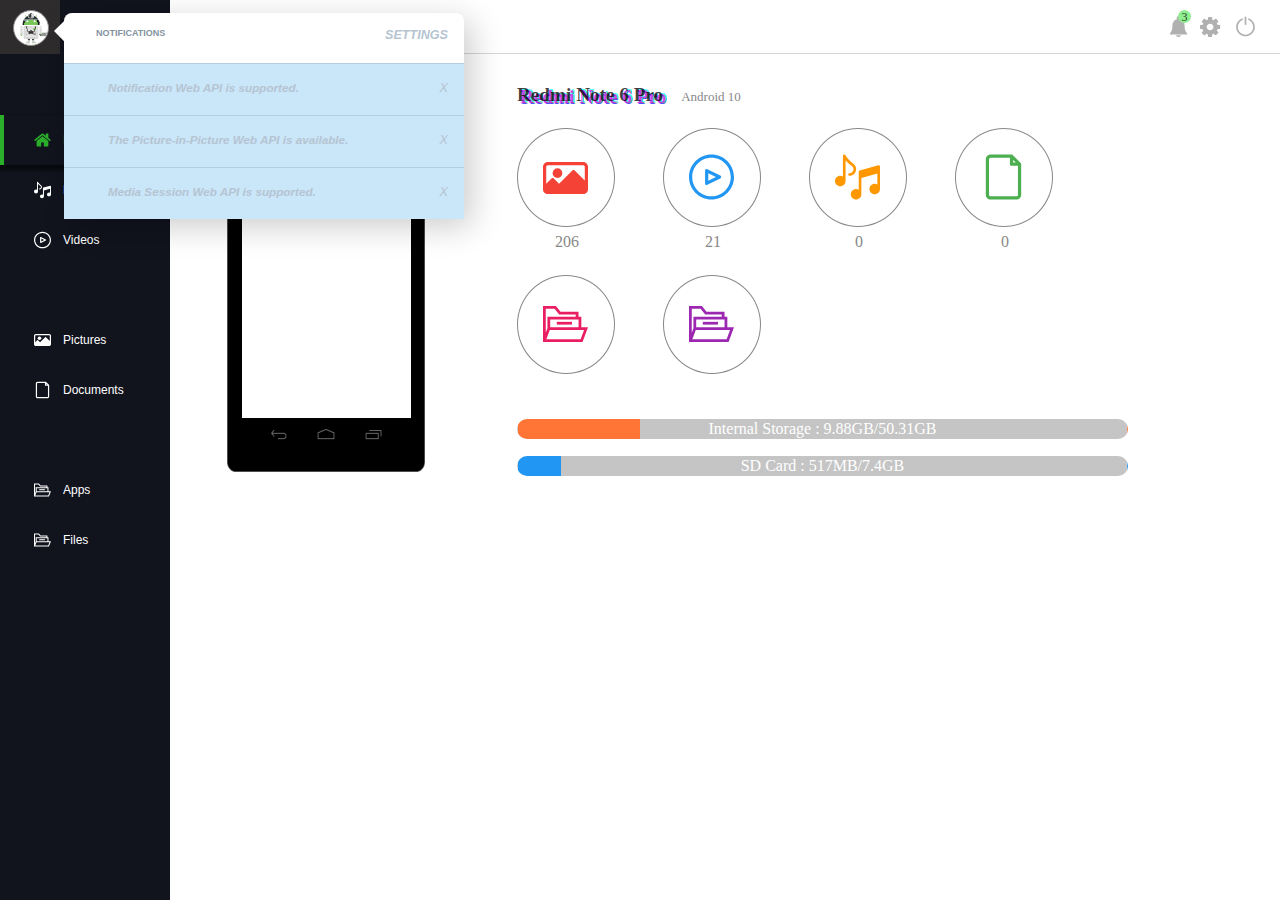
<file: index.html>
<!DOCTYPE html>
<html>

<head>
  <title>File Explorer</title>
  <meta charset="utf-8">
  <meta name="viewport" content="width=device-width, initial-scale=1.0">
  <link rel="icon" type="image/png" href="./src/assets/icons/logo.png" />
  <link rel="stylesheet" href="./src/styles/index.css">
</head>

<body>
  <div id="overlay" class="overlay">
    <noscript>
      Javascript Is Disabled
    </noscript>
    <div class="chat">
      <div class="profile">
        <img src="./src/assets/icons/logo.png" alt="">
      </div>
      <div class="message">
        Loren Ipsum dolen sit a mor a mor whatever,
        Loren ipsum dolen sit a mor a mor a mor whatever,
      </div>
      <div class="user">
        Chitranjan Gupta
      </div>
    </div>
  </div>
  <div id="navbar" class="navbar">
    <div class="logoa">
      <img id="logo" src="./src/assets/icons/logo.png">
    </div>
    <div id="main-notification" class="notification-container">
      <h3>Notifications
        <i class="">settings</i>
      </h3>
    </div>
    <ul>
      <li id="home" data-iconG="./src/assets/icons/home-green.svg" data-iconW="./src/assets/icons/home-white.svg"
        data-src="home.html" href="#" class="active" class="option">
        <div>
          <img src="./src/assets/icons/home-green.svg" alt="Home" />
        </div>
        <span>Home</span>
      </li>
      <li data-iconG="./src/assets/icons/music-green.svg" data-iconW="./src/assets/icons/music-white.svg"
        data-src="music.html" id="music" href="#" class="option">
        <div>
          <img src="./src/assets/icons/music-white.svg" alt="Music" />
        </div>
        <span>Musics</span>
      </li>
      <li data-iconG="./src/assets/icons/video-green.svg" data-iconW="./src/assets/icons/video-white.svg"
        data-src="video.html" id="video" href="#" class="option">
        <div>
          <img src="./src/assets/icons/video-white.svg" alt="Video" />
        </div>
        <span>Videos</span>
      </li>
      <li style="pointer-events:none;"></li>
      <li data-iconG="./src/assets/icons/pic-green.svg" data-iconW="./src/assets/icons/pic-white.svg"
        data-src="picture.html" id="picture" href="#" class="option">
        <div>
          <img src="./src/assets/icons/pic-white.svg" alt="Picture" />
        </div>
        <span>Pictures</span>
      </li>
      <li data-iconG="./src/assets/icons/doc-green.svg" data-iconW="./src/assets/icons/doc-white.svg"
        data-src="documents.html" id="document" href="#" class="option">
        <div>
          <img src="./src/assets/icons/doc-white.svg" alt="Document" />
        </div>
        <span>Documents</span>
      </li>
      <li style="pointer-events:none;"></li>
      <li data-iconG="./src/assets/icons/file-green.svg" data-iconW="./src/assets/icons/file-white.svg"
        data-src="apps.html" id="apps" href="#" class="option">
        <div>
          <img src="./src/assets/icons/file-white.svg" alt="Apps" />
        </div>
        <span>Apps</span>
      </li>
      <li data-iconG="./src/assets/icons/file-green.svg" data-iconW="./src/assets/icons/file-white.svg"
        data-src="files.html" id="files" href="#" class="option">
        <div>
          <img src="./src/assets/icons/file-white.svg" alt="File" />
        </div>
        <span>Files</span>
      </li>
    </ul>
  </div>
  <div id="header" class="header">
    <div id="nalert" class="nalert">
      <span id="noti-count" class="noti-count">0</span>
      <svg version="1.1" id="alertsvg" xmlns="http://www.w3.org/2000/svg" xmlns:xlink="http://www.w3.org/1999/xlink"
        x="0px" y="0px" viewBox="0 0 512 512" xml:space="preserve">
        <g>
          <g>
            <path d="M467.812,431.851l-36.629-61.056c-16.917-28.181-25.856-60.459-25.856-93.312V224c0-67.52-45.056-124.629-106.667-143.04
                     V42.667C298.66,19.136,279.524,0,255.993,0s-42.667,19.136-42.667,42.667V80.96C151.716,99.371,106.66,156.48,106.66,224v53.483
                     c0,32.853-8.939,65.109-25.835,93.291l-36.629,61.056c-1.984,3.307-2.027,7.403-0.128,10.752c1.899,3.349,5.419,5.419,9.259,5.419
                     H458.66c3.84,0,7.381-2.069,9.28-5.397C469.839,439.275,469.775,435.136,467.812,431.851z" />
          </g>
        </g>
        <g>
          <g>
            <path d="M188.815,469.333C200.847,494.464,226.319,512,255.993,512s55.147-17.536,67.179-42.667H188.815z" />
          </g>
        </g>
      </svg>
    </div>
    <div id="power" class="power">
      <svg height="512" viewBox="0 0 512 512" width="512" xmlns="http://www.w3.org/2000/svg">
        <g>
          <path
            d="m322.009 104.821c-7.591-3.321-16.435.144-19.753 7.734-3.319 7.59.144 16.434 7.734 19.753 49.212 21.518 81.01 70.069 81.01 123.692 0 74.439-60.561 135-135 135s-135-60.561-135-135c0-53.623 31.798-102.174 81.009-123.691 7.59-3.319 11.053-12.163 7.734-19.753-3.319-7.591-12.163-11.055-19.753-7.734-60.134 26.292-98.99 85.634-98.99 151.178 0 90.981 74.019 165 165 165s165-74.019 165-165c0-65.544-38.856-124.886-98.991-151.179z" />
          <path
            d="m256 221c8.284 0 15-6.716 15-15v-120c0-8.284-6.716-15-15-15s-15 6.716-15 15v120c0 8.284 6.716 15 15 15z" />
        </g>
      </svg>
    </div>
    <div id="settings" class="settings">
      <svg xmlns="http://www.w3.org/2000/svg" width="36" height="36" viewBox="0 0 1792 1280" version="1.1">
        <path
          d="M1024 640q0 106 -75 181t-181 75t-181 -75t-75 -181t75 -181t181 -75t181 75t75 181zM1536 749v-222q0 -12 -8 -23t-20 -13l-185 -28q-19 -54 -39 -91q35 -50 107 -138q10 -12 10 -25t-9 -23q-27 -37 -99 -108t-94 -71q-12 0 -26 9l-138 108q-44 -23 -91 -38 q-16 -136 -29 -186q-7 -28 -36 -28h-222q-14 0 -24.5 8.5t-11.5 21.5l-28 184q-49 16 -90 37l-141 -107q-10 -9 -25 -9q-14 0 -25 11q-126 114 -165 168q-7 10 -7 23q0 12 8 23q15 21 51 66.5t54 70.5q-27 50 -41 99l-183 27q-13 2 -21 12.5t-8 23.5v222q0 12 8 23t19 13 l186 28q14 46 39 92q-40 57 -107 138q-10 12 -10 24q0 10 9 23q26 36 98.5 107.5t94.5 71.5q13 0 26 -10l138 -107q44 23 91 38q16 136 29 186q7 28 36 28h222q14 0 24.5 -8.5t11.5 -21.5l28 -184q49 -16 90 -37l142 107q9 9 24 9q13 0 25 -10q129 -119 165 -170q7 -8 7 -22 q0 -12 -8 -23q-15 -21 -51 -66.5t-54 -70.5q26 -50 41 -98l183 -28q13 -2 21 -12.5t8 -23.5z"
          transform="matrix(1,0,0,-1,0,1280)" />
      </svg>
    </div>
    <div id="settings-container" class="notification-container">
      HELLO
    </div>
  </div>
  <iframe id="content" class="content" src="home.html"></iframe>
  <div id="dialogcontainer" class="dialogcontainer">
    <div id="dmessage" class="dmessage">
      Are You Sure ?
    </div>

    <div data-icong="./src/assets/icons/tick-gray.svg" data-iconw="./src/assets/icons/tick-white.svg" class="dok">
      <img src="./src/assets/icons/tick-gray.svg" alt="Ok" />
    </div>

    <div data-icong="./src/assets/icons/close-gray.svg" data-iconw="./src/assets/icons/close-white.svg" class="dclose">
      <img src="./src/assets/icons/close-gray.svg" alt="Close" />
    </div>
  </div>
  <div id="alertcontainer" class="alertcontainer">
    <div class="ade">

    </div>
    <div class="aicon"></div>
    <div id="amessage" class="amessage">
    </div>
  </div>
  <script src="script.js" charset="utf-8"></script>
</body>

</html>
</file>
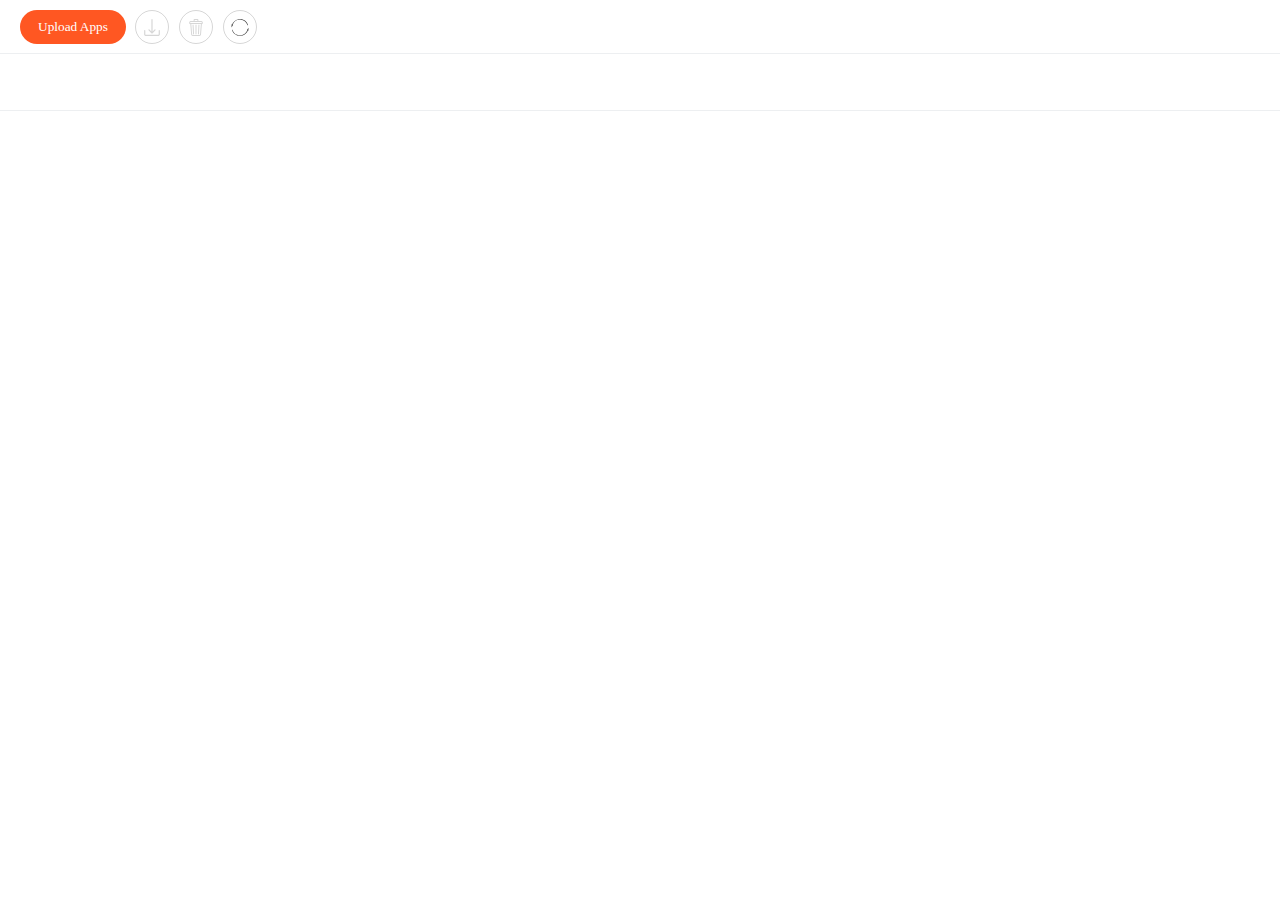
<file: apps.html>
<!DOCTYPE html>
<html lang="en" dir="ltr">

<head>
  <meta charset="utf-8">
  <title>Apps</title>
  <link rel="stylesheet" href="./src/styles/apps.css">
</head>

<body>
  <div class="header">
    <div id="upload" class="upload">Upload Apps</div>
    <div class="download">
      <svg version="1.1" id="" xmlns="http://www.w3.org/2000/svg" xmlns:xlink="http://www.w3.org/1999/xlink" x="0px"
        y="0px" viewBox="0 0 477.867 477.867" xml:space="preserve">
        <g>
          <g>
            <path
              d="M443.733,307.2c-9.426,0-17.067,7.641-17.067,17.067v102.4c0,9.426-7.641,17.067-17.067,17.067H68.267
      c-9.426,0-17.067-7.641-17.067-17.067v-102.4c0-9.426-7.641-17.067-17.067-17.067s-17.067,7.641-17.067,17.067v102.4
      c0,28.277,22.923,51.2,51.2,51.2H409.6c28.277,0,51.2-22.923,51.2-51.2v-102.4C460.8,314.841,453.159,307.2,443.733,307.2z" />
          </g>
        </g>
        <g>
          <g>
            <path d="M335.947,295.134c-6.614-6.387-17.099-6.387-23.712,0L256,351.334V17.067C256,7.641,248.359,0,238.933,0
      s-17.067,7.641-17.067,17.067v334.268l-56.201-56.201c-6.78-6.548-17.584-6.36-24.132,0.419c-6.388,6.614-6.388,17.099,0,23.713
      l85.333,85.333c6.657,6.673,17.463,6.687,24.136,0.031c0.01-0.01,0.02-0.02,0.031-0.031l85.333-85.333
      C342.915,312.486,342.727,301.682,335.947,295.134z" />
          </g>
        </g>
      </svg>
    </div>
    <div class="delete">
      <svg height="512pt" viewBox="-47 0 512 512" width="512pt" xmlns="http://www.w3.org/2000/svg">
        <path
          d="m416.875 114.441406-11.304688-33.886718c-4.304687-12.90625-16.339843-21.578126-29.941406-21.578126h-95.011718v-30.933593c0-15.460938-12.570313-28.042969-28.027344-28.042969h-87.007813c-15.453125 0-28.027343 12.582031-28.027343 28.042969v30.933593h-95.007813c-13.605469 0-25.640625 8.671876-29.945313 21.578126l-11.304687 33.886718c-2.574219 7.714844-1.2695312 16.257813 3.484375 22.855469 4.753906 6.597656 12.445312 10.539063 20.578125 10.539063h11.816406l26.007813 321.605468c1.933594 23.863282 22.183594 42.558594 46.109375 42.558594h204.863281c23.921875 0 44.175781-18.695312 46.105469-42.5625l26.007812-321.601562h6.542969c8.132812 0 15.824219-3.941407 20.578125-10.535157 4.753906-6.597656 6.058594-15.144531 3.484375-22.859375zm-249.320312-84.441406h83.0625v28.976562h-83.0625zm162.804687 437.019531c-.679687 8.402344-7.796875 14.980469-16.203125 14.980469h-204.863281c-8.40625 0-15.523438-6.578125-16.203125-14.980469l-25.816406-319.183593h288.898437zm-298.566406-349.183593 9.269531-27.789063c.210938-.640625.808594-1.070313 1.484375-1.070313h333.082031c.675782 0 1.269532.429688 1.484375 1.070313l9.269531 27.789063zm0 0" />
        <path
          d="m282.515625 465.957031c.265625.015625.527344.019531.792969.019531 7.925781 0 14.550781-6.210937 14.964844-14.21875l14.085937-270.398437c.429687-8.273437-5.929687-15.332031-14.199219-15.761719-8.292968-.441406-15.328125 5.925782-15.761718 14.199219l-14.082032 270.398437c-.429687 8.273438 5.925782 15.332032 14.199219 15.761719zm0 0" />
        <path
          d="m120.566406 451.792969c.4375 7.996093 7.054688 14.183593 14.964844 14.183593.273438 0 .554688-.007812.832031-.023437 8.269531-.449219 14.609375-7.519531 14.160157-15.792969l-14.753907-270.398437c-.449219-8.273438-7.519531-14.613281-15.792969-14.160157-8.269531.449219-14.609374 7.519532-14.160156 15.792969zm0 0" />
        <path
          d="m209.253906 465.976562c8.285156 0 15-6.714843 15-15v-270.398437c0-8.285156-6.714844-15-15-15s-15 6.714844-15 15v270.398437c0 8.285157 6.714844 15 15 15zm0 0" />
      </svg>
    </div>
    <div class="refresh">
      <svg version="1.1" id="" xmlns="http://www.w3.org/2000/svg" xmlns:xlink="http://www.w3.org/1999/xlink" x="0px"
        y="0px" viewBox="0 0 500.552 500.552" xml:space="preserve">
        <g>
          <g>
            <g>
              <path d="M452.568,329.917l13.944,4.336c-46.326,119.462-180.724,178.75-300.186,132.424
                                 C100.939,441.321,50.532,387.749,29.2,320.941c-1.343-4.211-5.845-6.535-10.056-5.192c-4.211,1.343-6.535,5.845-5.192,10.056
                                 c41.682,130.47,181.239,202.447,311.709,160.765c71.752-22.923,129.197-77.213,156.131-147.557l15.2,4.712l3.56-89.72
                                 L452.568,329.917z" />
              <path d="M34,166.381C80.303,46.91,214.689-12.405,334.161,33.898c65.98,25.572,116.682,79.857,137.695,147.427
                                  c1.049,3.336,4.143,5.604,7.64,5.6c0.813,0,1.622-0.121,2.4-0.36c4.219-1.312,6.576-5.795,5.265-10.014
                                  c0-0.001,0-0.001-0.001-0.002C446.474,45.765,307.469-27.274,176.685,13.413C104.098,35.994,45.877,90.619,18.72,161.621
                                  l-15.16-4.712L0,246.629l47.944-75.912L34,166.381z" />
            </g>
          </g>
        </g>
      </svg>
    </div>
  </div>

  <div class="nav"></div>
  <script type="text/javascript" src="apps.js" charset="utf-8"></script>
</body>

</html>
</file>
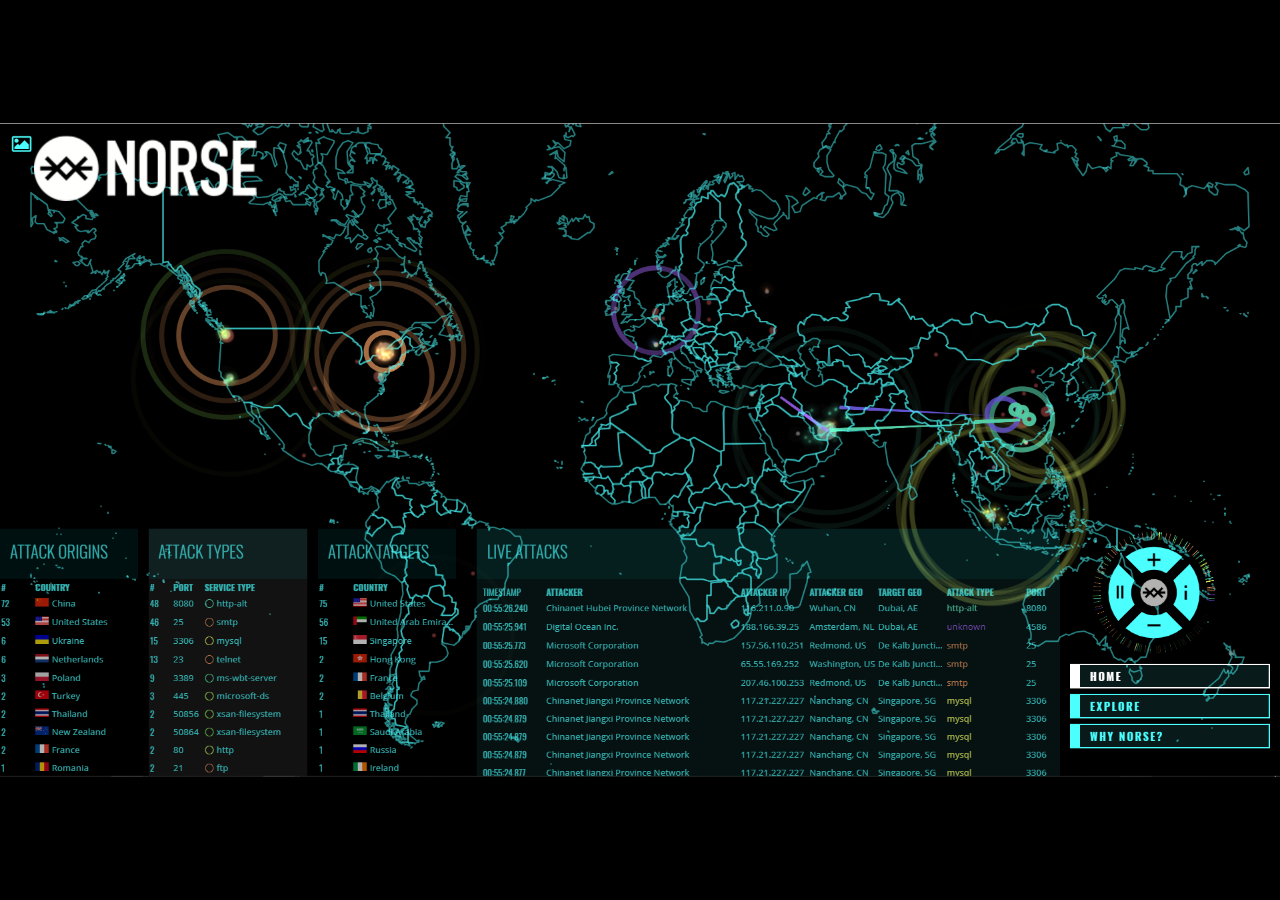
<file: bigscreen.html>
<!DOCTYPE html>
<html lang="en" dir="ltr">

<head>
  <meta charset="utf-8">
  <link rel="stylesheet" type="text/css" href="./src/styles/bigscreen.css">
  <title>Big Screen</title>
</head>

<body>
  <div id="overlay" class="overlay">
    <img src="./src/assets/icons/logo.png" alt="Preview Image" />
  </div>
  <div id="container" class="container">
    <div id="imgname" class="imgname fadeout setopacity">
      IMG-45252552524 (1/1)
    </div>
    <div id="previous" class="previous fadeout setopacity">
      <img src="./src/assets/icons/pre-white.svg" alt="Previous Image">
    </div>
    <div class="present">
      <img id="pic" class="pic" src="./src/assets/icons/aas.png" alt="Presentation Image" />
    </div>
    <div id="next" class="next fadeout setopacity">
      <img src="./src/assets/icons/pre-white.svg" alt="Next Image">
    </div>
    <div id="operation" class="operation fadeout setopacity">
      <img id="zoomout" class="zoomin" src="./src/assets/icons/zoomin.svg" alt="Zoom In" />
      <img id="zoomin" class="zoomout" src="./src/assets/icons/zoomout.svg" alt="Zoom Out" />
      <img id="rclock" src="./src/assets/icons/rot.svg" alt="Rotate Clockwise" />
      <img id="ranticlock" src="./src/assets/icons/rot.svg" alt="Rotate Anticlockwise" />
      <img id="desktop" src="./src/assets/icons/vidplay.svg" alt="FullScreen Image" />
      <img id="eclose" src="./src/assets/icons/full-white.svg" alt="Exit" />
    </div>
  </div>
  <script type="text/javascript" src="bigscreen.js"></script>
  <script src="fetch.js" charset="utf-8"></script>
</body>

</html>
</file>
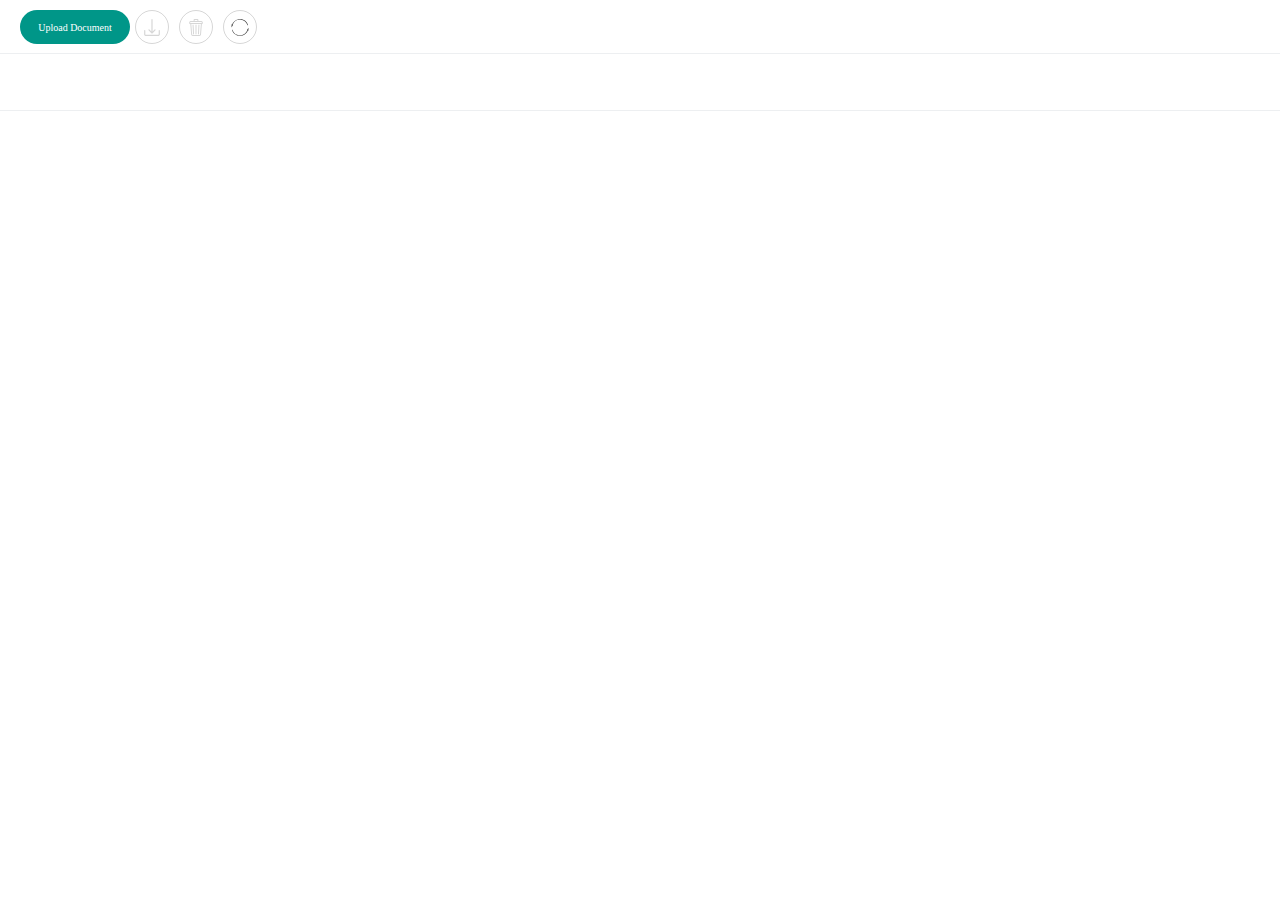
<file: documents.html>
<!DOCTYPE html>
<html lang="en" dir="ltr">

<head>
  <meta charset="utf-8">
  <title>Documents</title>
  <link rel="stylesheet" href="./src/styles/documents.css">
</head>

<body>
  <div class="header">
    <div id="upload" class="upload">Upload Document</div>
    <div class="download">
      <svg version="1.1" id="" xmlns="http://www.w3.org/2000/svg" xmlns:xlink="http://www.w3.org/1999/xlink" x="0px"
        y="0px" viewBox="0 0 477.867 477.867" xml:space="preserve">
        <g>
          <g>
            <path
              d="M443.733,307.2c-9.426,0-17.067,7.641-17.067,17.067v102.4c0,9.426-7.641,17.067-17.067,17.067H68.267
      c-9.426,0-17.067-7.641-17.067-17.067v-102.4c0-9.426-7.641-17.067-17.067-17.067s-17.067,7.641-17.067,17.067v102.4
      c0,28.277,22.923,51.2,51.2,51.2H409.6c28.277,0,51.2-22.923,51.2-51.2v-102.4C460.8,314.841,453.159,307.2,443.733,307.2z" />
          </g>
        </g>
        <g>
          <g>
            <path d="M335.947,295.134c-6.614-6.387-17.099-6.387-23.712,0L256,351.334V17.067C256,7.641,248.359,0,238.933,0
      s-17.067,7.641-17.067,17.067v334.268l-56.201-56.201c-6.78-6.548-17.584-6.36-24.132,0.419c-6.388,6.614-6.388,17.099,0,23.713
      l85.333,85.333c6.657,6.673,17.463,6.687,24.136,0.031c0.01-0.01,0.02-0.02,0.031-0.031l85.333-85.333
      C342.915,312.486,342.727,301.682,335.947,295.134z" />
          </g>
        </g>
      </svg>
    </div>
    <div class="delete">
      <svg height="512pt" viewBox="-47 0 512 512" width="512pt" xmlns="http://www.w3.org/2000/svg">
        <path
          d="m416.875 114.441406-11.304688-33.886718c-4.304687-12.90625-16.339843-21.578126-29.941406-21.578126h-95.011718v-30.933593c0-15.460938-12.570313-28.042969-28.027344-28.042969h-87.007813c-15.453125 0-28.027343 12.582031-28.027343 28.042969v30.933593h-95.007813c-13.605469 0-25.640625 8.671876-29.945313 21.578126l-11.304687 33.886718c-2.574219 7.714844-1.2695312 16.257813 3.484375 22.855469 4.753906 6.597656 12.445312 10.539063 20.578125 10.539063h11.816406l26.007813 321.605468c1.933594 23.863282 22.183594 42.558594 46.109375 42.558594h204.863281c23.921875 0 44.175781-18.695312 46.105469-42.5625l26.007812-321.601562h6.542969c8.132812 0 15.824219-3.941407 20.578125-10.535157 4.753906-6.597656 6.058594-15.144531 3.484375-22.859375zm-249.320312-84.441406h83.0625v28.976562h-83.0625zm162.804687 437.019531c-.679687 8.402344-7.796875 14.980469-16.203125 14.980469h-204.863281c-8.40625 0-15.523438-6.578125-16.203125-14.980469l-25.816406-319.183593h288.898437zm-298.566406-349.183593 9.269531-27.789063c.210938-.640625.808594-1.070313 1.484375-1.070313h333.082031c.675782 0 1.269532.429688 1.484375 1.070313l9.269531 27.789063zm0 0" />
        <path
          d="m282.515625 465.957031c.265625.015625.527344.019531.792969.019531 7.925781 0 14.550781-6.210937 14.964844-14.21875l14.085937-270.398437c.429687-8.273437-5.929687-15.332031-14.199219-15.761719-8.292968-.441406-15.328125 5.925782-15.761718 14.199219l-14.082032 270.398437c-.429687 8.273438 5.925782 15.332032 14.199219 15.761719zm0 0" />
        <path
          d="m120.566406 451.792969c.4375 7.996093 7.054688 14.183593 14.964844 14.183593.273438 0 .554688-.007812.832031-.023437 8.269531-.449219 14.609375-7.519531 14.160157-15.792969l-14.753907-270.398437c-.449219-8.273438-7.519531-14.613281-15.792969-14.160157-8.269531.449219-14.609374 7.519532-14.160156 15.792969zm0 0" />
        <path
          d="m209.253906 465.976562c8.285156 0 15-6.714843 15-15v-270.398437c0-8.285156-6.714844-15-15-15s-15 6.714844-15 15v270.398437c0 8.285157 6.714844 15 15 15zm0 0" />
      </svg>
    </div>
    <div class="refresh">
      <svg version="1.1" id="" xmlns="http://www.w3.org/2000/svg" xmlns:xlink="http://www.w3.org/1999/xlink" x="0px"
        y="0px" viewBox="0 0 500.552 500.552" xml:space="preserve">
        <g>
          <g>
            <g>
              <path d="M452.568,329.917l13.944,4.336c-46.326,119.462-180.724,178.75-300.186,132.424
                                 C100.939,441.321,50.532,387.749,29.2,320.941c-1.343-4.211-5.845-6.535-10.056-5.192c-4.211,1.343-6.535,5.845-5.192,10.056
                                 c41.682,130.47,181.239,202.447,311.709,160.765c71.752-22.923,129.197-77.213,156.131-147.557l15.2,4.712l3.56-89.72
                                 L452.568,329.917z" />
              <path d="M34,166.381C80.303,46.91,214.689-12.405,334.161,33.898c65.98,25.572,116.682,79.857,137.695,147.427
                                  c1.049,3.336,4.143,5.604,7.64,5.6c0.813,0,1.622-0.121,2.4-0.36c4.219-1.312,6.576-5.795,5.265-10.014
                                  c0-0.001,0-0.001-0.001-0.002C446.474,45.765,307.469-27.274,176.685,13.413C104.098,35.994,45.877,90.619,18.72,161.621
                                  l-15.16-4.712L0,246.629l47.944-75.912L34,166.381z" />
            </g>
          </g>
        </g>
      </svg>
    </div>
  </div>

  <div class="nav"></div>


  <script type="text/javascript" src="documents.js" charset="utf-8"></script>
</body>

</html>
</file>
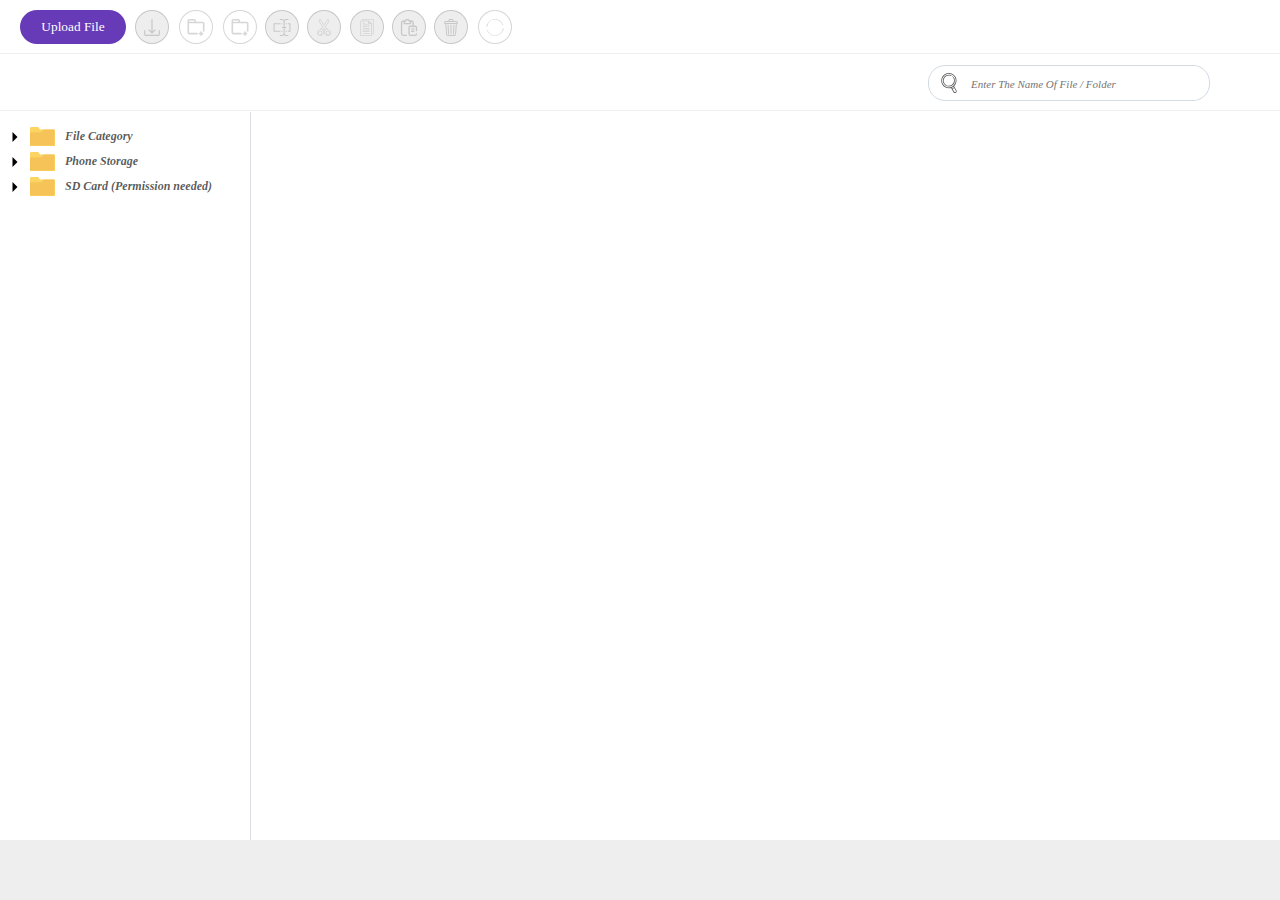
<file: files.html>
<!DOCTYPE html>
<html lang="en" dir="ltr">

<head>
  <meta charset="utf-8">
  <title>Files</title>
  <link rel="stylesheet" type="text/css" href="./src/styles/files.css">
</head>

<body>

  <div class="header">
    <div title="Upload File" id="upload" class="upload">Upload File</div>
    <div onmouseover="filexplorer.hover(this,'./src/assets/icons/down-white.svg');"
      onmouseout="filexplorer.unhover(this,'./src/assets/icons/down-gray.svg');" id="download" title="Download File"
      class="download operationimgdeactive">
      <img src="./src/assets/icons/down-gray.svg" alt="Download" />
    </div>
    <div onmouseover="filexplorer.hover(this,'./src/assets/icons/nfolder-white.svg');"
      onmouseout="filexplorer.unhover(this,'./src/assets/icons/nfolder-gray.svg');" id="folder" title="New Folder"
      class="folder operationimgactive">
      <img src="./src/assets/icons/nfolder-gray.svg" alt="New Folder" />
    </div>
    <div onmouseover="filexplorer.hover(this,'./src/assets/icons/nfolder-white.svg');"
      onmouseout="filexplorer.unhover(this,'./src/assets/icons/nfolder-gray.svg');" id="file" title="New File"
      class="file operationimgactive">
      <img src="./src/assets/icons/nfolder-gray.svg" alt="New File" />
    </div>
    <div onmouseover="filexplorer.hover(this,'./src/assets/icons/rename-white.svg');"
      onmouseout="filexplorer.unhover(this,'./src/assets/icons/rename-gray.svg');" id="rename" title="Rename"
      class="rename operationimgdeactive">
      <img src="./src/assets/icons/rename-gray.svg" alt="Rename" />
    </div>
    <div onmouseover="filexplorer.hover(this,'./src/assets/icons/cut-white.svg');"
      onmouseout="filexplorer.unhover(this,'./src/assets/icons/cut-gray.svg');" id="cut" title="Cut"
      class="cut operationimgdeactive">
      <img src="./src/assets/icons/cut-gray.svg" alt="Cut" />
    </div>
    <div onmouseover="filexplorer.hover(this,'./src/assets/icons/copy-white.svg');"
      onmouseout="filexplorer.unhover(this,'./src/assets/icons/copy-gray.svg');" id="copy" title="Copy"
      class="copy operationimgdeactive">
      <img src="./src/assets/icons/copy-gray.svg" alt="Copy" />
    </div>
    <div onmouseover="filexplorer.hover(this,'./src/assets/icons/paste-white.svg');"
      onmouseout="filexplorer.unhover(this,'./src/assets/icons/paste-gray.svg');" id="paste" title="Paste"
      class="paste operationimgdeactive">
      <img src="./src/assets/icons/paste-gray.svg" alt="Paste" />
    </div>
    <div onmouseover="filexplorer.hover(this,'./src/assets/icons/del-white.svg');"
      onmouseout="filexplorer.unhover(this,'./src/assets/icons/del-gray.svg');" id="delete" title="Delete"
      class="delete operationimgdeactive">
      <img src="./src/assets/icons/del-gray.svg" alt="Delete" />
    </div>
    <div onmouseover="filexplorer.hover(this,'./src/assets/icons/refresh-white.svg');"
      onmouseout="filexplorer.unhover(this,'./src/assets/icons/refresh-gray.svg');" id="refresh" title="Refresh"
      class="refresh operationimgactive">
      <img src="./src/assets/icons/refresh-gray.svg" alt="Refresh">
    </div>
  </div>

  <div class="nav">
    <div class="current_folder_location">

    </div>
    <div class="search_bar_container">
      <div class="search_file_input">
        <input placeholder="Enter The Name Of File / Folder" id="search_file_input" type="text" />
      </div>
      <div id="search_file_btn" class="search_file_btn">
        <img src="./src/assets/icons/search.svg" alt="Search File/Folder">
      </div>
    </div>
  </div>
  <div class="content">
    <div class="container">
      <div class="tree_item_container">
        <ul class="tree_item_pan">
          <li id="File_Category">
            <div title="File Category" class="open_category">
              <div onclick="filexplorer.downOpen(this);" class="category_btn downopen">

              </div>
              <div class="category_folder_icon">

              </div>
              <span class="category_folder_name">File Category</span>
            </div>
            <ul class="tree_category displaynone">
              <li title="Latest Files" class="category_container">
                <div class="category_folder_icon">

                </div>
                <span class="category_folder_name">Latest Files</span>
              </li>
              <li title="Big Files" class="category_container">
                <div class="category_folder_icon">

                </div>
                <span class="category_folder_name">Big Files</span>
              </li>
              <li title="Compressed Files" class="category_container">
                <div class="category_folder_icon">

                </div>
                <span class="category_folder_name">Compressed Files</span>
              </li>
              <li title="Installed Packages" class="category_container">
                <div class="category_folder_icon">

                </div>
                <span class="category_folder_name">Installed Packages</span>
              </li>
            </ul>
          </li>
          <li id="Interal_Storage">
            <div title="Phone Storage" class="open_category">
              <div onclick="filexplorer.downOpen(this);" class="category_btn downopen">

              </div>
              <div class="category_folder_icon">

              </div>
              <span class="category_folder_name">Phone Storage</span>
            </div>
            <ul class="tree_item displaynone">
              <li id="">
                <div title="Chitranjan" class="tree_leaf">
                  <div onclick="filexplorer.downOpen(this);" class="leaf_btn downopen">

                  </div>
                  <div class="leaf_folder_icon">

                  </div>
                  <span class="leaf_folder_name">Chitranjan</span>
                </div>
                <ul class="tree_item displaynone">
                  <li id="">
                    <div title="Video" class="tree_leaf">
                      <div onclick="filexplorer.downOpen(this);" class="leaf_btn downopen">

                      </div>
                      <div class="leaf_folder_icon">

                      </div>
                      <span class="leaf_folder_name">Video</span>
                    </div>
                    <ul class="tree_item displaynone">
                      <li id="">
                        <div title="New" class="tree_leaf">
                          <div onclick="filexplorer.downOpen(this);" class="leaf_btn downopen">

                          </div>
                          <div class="leaf_folder_icon">

                          </div>
                          <span class="leaf_folder_name">New</span>
                        </div>
                      </li>
                    </ul>
                  </li>
                </ul>
              </li>
            </ul>
          </li>
          <li id="External_Sdcard_Storage">
            <div title="SD Card" class="open_category">
              <div onclick="filexplorer.downOpen(this);" class="category_btn downopen">

              </div>
              <div class="category_folder_icon">

              </div>
              <span class="category_folder_name">SD Card (Permission needed)</span>
            </div>
            <ul class="tree_item displaynone">
              <li id="">
                <div title="Android" class="tree_leaf">
                  <div onclick="filexplorer.downOpen(this);" class="leaf_btn downopen">

                  </div>
                  <div class="leaf_folder_icon">

                  </div>
                  <span class="leaf_folder_name">Android</span>
                </div>
              </li>
            </ul>
          </li>
        </ul>
      </div>
      <div id="file_item_container" class="file_item_container">
        <!-- <div data-type="FOLDER" title="Chitranjan" onfocus="filexplorer.onSelect(this);" onblur="filexplorer.deSelect(this);" tabindex="-1" class="file_item" path="">
            <div class="file_type_icon folder_icon">

            </div>
            <span class="file_name">Chitranjan</span>
            <span class="file_rename">
              <input type="text"/>
            </span>
            <span class="file_createFolder">
              <input placeholder="New Folder" type="text"/>
            </span>
          </div>
          <div data-type="FOLDER" onfocus="filexplorer.onSelect(this);" onblur="filexplorer.deSelect(this);" tabindex="-1" class="file_item" path="">
            <div class="file_type_icon folder_icon" title="Chitranjan">

            </div>
            <span class="file_name" title="Chitranjan">Chitranjan</span>
            <span class="file_rename">
              <input type="text"/>
            </span>
            <span class="file_createFolder">
              <input type="text"/>
            </span>
          </div>
          <div data-type="FOLDER" onfocus="filexplorer.onSelect(this);" onblur="filexplorer.deSelect(this);" tabindex="-1" class="file_item" path="">
            <div class="file_type_icon folder_icon" title="Chitranjan">

            </div>
            <span class="file_name" title="Chitranjan">Chitranjan</span>
            <span class="file_rename">
              <input type="text"/>
            </span>
            <span class="file_createFolder">
              <input type="text"/>
            </span>
          </div>
          <div data-type="IMAGE" onfocus="filexplorer.onSelect(this);" onblur="filexplorer.deSelect(this);" tabindex="-1" class="file_item" path="">
            <div class="file_type_icon file_img_icon" title="Android">
            </div>
            <span class="file_name" title="Android">Android.png</span>
            <span class="file_rename">
              <input type="text"/>
            </span>
            <span class="file_createFolder">
              <input type="text"/>
            </span>
          </div>
          <div data-type="VIDEO" onfocus="filexplorer.onSelect(this);" onblur="filexplorer.deSelect(this);" tabindex="-1" class="file_item" path="">
            <div class="file_type_icon file_video_icon" title="Android">
            </div>
            <span class="file_name" title="Android">Android.mp4</span>
            <span class="file_rename">
              <input type="text"/>
            </span>
            <span class="file_createFolder">
              <input type="text"/>
            </span>
          </div>
          <div data-type="PDF" onfocus="filexplorer.onSelect(this);" onblur="filexplorer.deSelect(this);" tabindex="-1" class="file_item" path="">
            <div class="file_type_icon file_pdf_icon" title="Android">
            </div>
            <span class="file_name" title="Android">Android.pdf</span>
            <span class="file_rename">
              <input type="text"/>
            </span>
            <span class="file_createFolder">
              <input type="text"/>
            </span>
          </div>
          <div data-type="FOLDER" onfocus="filexplorer.onSelect(this);" onblur="filexplorer.deSelect(this);" tabindex="-1" class="file_item" path="">
            <div class="file_type_icon folder_icon" title="Chitranjan">

            </div>
            <span class="file_name" title="Chitranjan">Chitranjan</span>
            <span class="file_rename">
              <input type="text"/>
            </span>
            <span class="file_createFolder">
              <input type="text"/>
            </span>
          </div>
          <div data-type="FOLDER" onfocus="filexplorer.onSelect(this);" onblur="filexplorer.deSelect(this);" tabindex="-1" class="file_item" path="">
            <div class="file_type_icon folder_icon" title="Chitranjan">
            </div>
            <span class="file_name" title="Chitranjan">Chitranjan</span>
            <span class="file_rename">
              <input type="text"/>
            </span>
            <span class="file_createFolder">
              <input type="text"/>
            </span>
          </div>
          <div data-type="HTML" onfocus="filexplorer.onSelect(this);" onblur="filexplorer.deSelect(this);" tabindex="-1" class="file_item" path="">
            <div class="file_type_icon file_html_icon" title="Android">
            </div>
            <span class="file_name" title="Android">Android.html</span>
            <span class="file_rename">
              <input type="text"/>
            </span>
            <span class="file_createFolder">
              <input type="text"/>
            </span>
          </div>
          <div data-type="CSS" onfocus="filexplorer.onSelect(this);" onblur="filexplorer.deSelect(this);" tabindex="-1" class="file_item" path="">
            <div class="file_type_icon file_css_icon" title="Android">
            </div>
            <span class="file_name" title="Android">Android.css</span>
            <span class="file_rename">
              <input type="text"/>
            </span>
            <span class="file_createFolder">
              <input type="text"/>
            </span>
          </div>
          <div data-type="MUSIC" onfocus="filexplorer.onSelect(this);" onblur="filexplorer.deSelect(this);" tabindex="-1" class="file_item" path="">
            <div class="file_type_icon file_song_icon" title="Android">
            </div>
            <span class="file_name" title="Android">Android.mp3</span>
            <span class="file_rename">
              <input type="text"/>
            </span>
            <span class="file_createFolder">
              <input type="text"/>
            </span>
          </div>
          <div data-type="TEXT" onfocus="filexplorer.onSelect(this);" onblur="filexplorer.deSelect(this);" tabindex="-1" class="file_item" path="">
            <div class="file_type_icon file_text_icon" title="Android">
            </div>
            <span class="file_name" title="Android">Android.txt</span>
            <span class="file_rename">
              <input type="text"/>
            </span>
            <span class="file_createFolder">
              <input type="text"/>
            </span>
          </div>
          <div data-type="COMPRESSED" onfocus="filexplorer.onSelect(this);" onblur="filexplorer.deSelect(this);" tabindex="-1" class="file_item" path="">
            <div class="file_type_icon file_zip_icon" title="Android">
            </div>
            <span class="file_name" title="Android">Android.zip</span>
            <span class="file_rename">
              <input type="text"/>
            </span>
            <span class="file_createFolder">
              <input type="text"/>
            </span>
          </div>
          <div data-type="BLANK" onfocus="filexplorer.onSelect(this);" onblur="filexplorer.deSelect(this);" class="file_item" path="" tabindex="-1">
            <div class="file_type_icon file_blank_icon" title="Android">
            </div>
            <span class="file_name" title="Android">Android</span>
            <span class="file_rename">
              <input type="text"/>
            </span>
            <span class="file_createFolder">
              <input type="text"/>
            </span>
          </div> -->
      </div>
    </div>
  </div>
  <div class="file_View">
    <div id="file_icon_view" class="">

    </div>
    <ul>
      <li id="file_name_view" class="file_name_view"></li>
      <li id="file_date_view" class="file_date_view"></li>
    </ul>
  </div>
  <script type="text/javascript" src="files.js" charset="utf-8"></script>
</body>

</html>
</file>
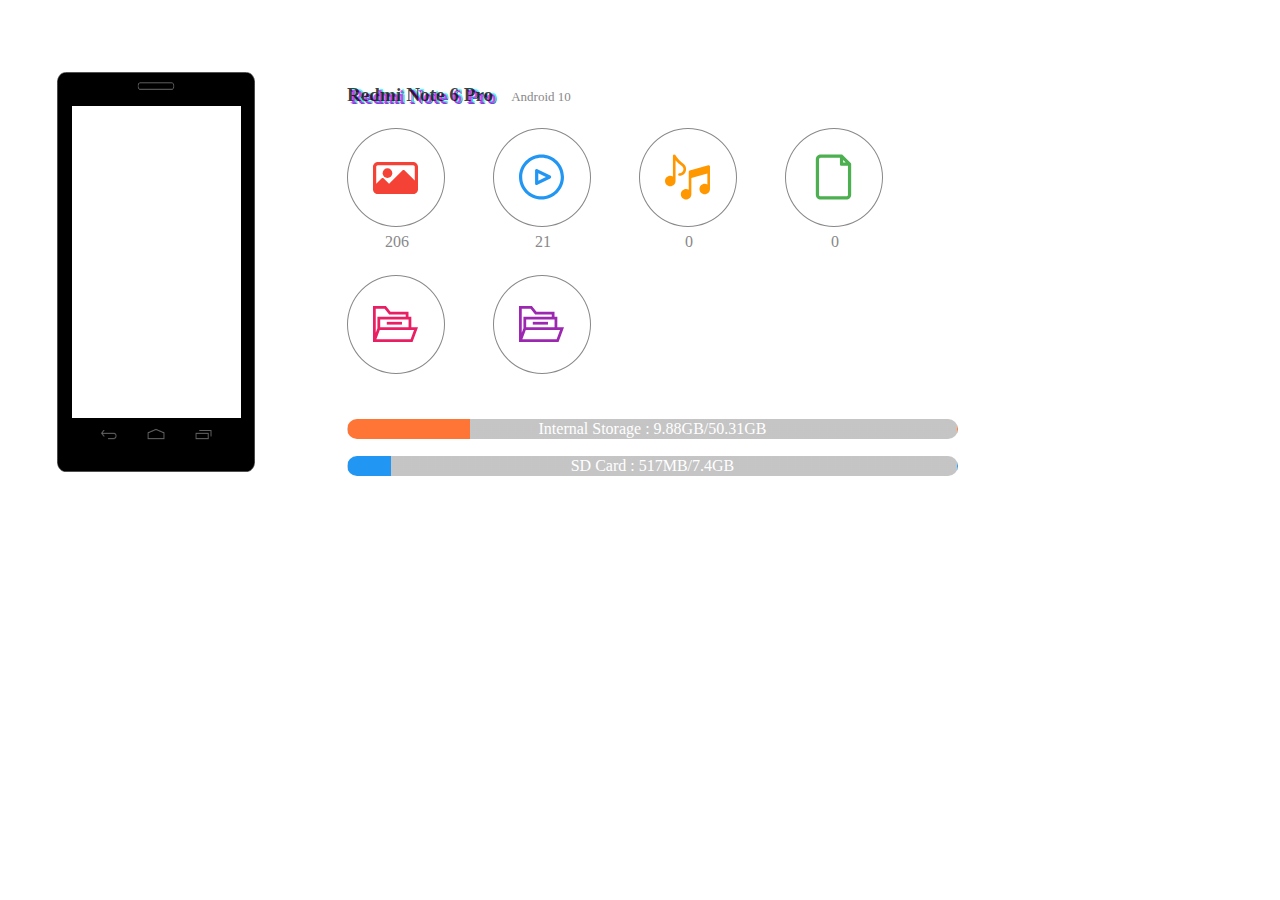
<file: home.html>
<!DOCTYPE html>
<html lang="en" dir="ltr">

<head>
  <meta charset="utf-8">
  <meta name="viewport" content="width=device-width, initial-scale=1.0">
  <title>Home</title>
  <link rel="stylesheet" type="text/css" href="./src/styles/home.css" />
</head>

<body>
  <div id="device">
    <span id="devicename">Redmi Note 6 Pro</span>
    <span id="deviceversion">Android 10</span>
  </div>
  <div id="deviceimg" class="deviceimg">
    <img src="./src/assets/images/phone.png">
  </div>
  <ul id="list" class="list">
    <li id="picture" class="picture">
      <div>
        <svg version="1.1" id="pic" xmlns="http://www.w3.org/2000/svg" xmlns:xlink="http://www.w3.org/1999/xlink"
          x="0px" y="0px" viewBox="0 0 477.867 477.867" xml:space="preserve">
          <g>
            <g>
              <path d="M426.667,68.267H51.2c-28.277,0-51.2,22.923-51.2,51.2V358.4c0,28.277,22.923,51.2,51.2,51.2h375.467
  			c28.277,0,51.2-22.923,51.2-51.2V119.467C477.867,91.19,454.944,68.267,426.667,68.267z M443.733,266.001L336.333,158.601
  			c-6.664-6.663-17.468-6.663-24.132,0L170.667,300.134l-56.201-56.201c-6.664-6.663-17.468-6.663-24.132,0l-56.201,56.201V119.467
  			c0-9.426,7.641-17.067,17.067-17.067h375.467c9.426,0,17.067,7.641,17.067,17.067V266.001z" />
            </g>
          </g>
          <g>
            <g>
              <circle cx="153.6" cy="187.733" r="51.2" />
            </g>
          </g>
        </svg>
      </div>
      <span class="">206</span>
    </li>
    <li id="video" class="video">
      <div>
        <svg version="1.1" id="vid" xmlns="http://www.w3.org/2000/svg" xmlns:xlink="http://www.w3.org/1999/xlink"
          x="0px" y="0px" viewBox="0 0 477.867 477.867" xml:space="preserve">
          <g>
            <g>
              <path d="M238.933,0C106.974,0,0,106.974,0,238.933s106.974,238.933,238.933,238.933s238.933-106.974,238.933-238.933
  			C477.726,107.033,370.834,0.141,238.933,0z M238.933,443.733c-113.108,0-204.8-91.692-204.8-204.8s91.692-204.8,204.8-204.8
  			s204.8,91.692,204.8,204.8C443.611,351.991,351.991,443.611,238.933,443.733z" />
            </g>
          </g>
          <g>
            <g>
              <path
                d="M339.557,231.32c-1.654-3.318-4.343-6.008-7.662-7.662l-136.533-68.267c-8.432-4.213-18.682-0.794-22.896,7.638
  			c-1.185,2.371-1.801,4.986-1.8,7.637V307.2c-0.004,9.426,7.633,17.07,17.059,17.075c2.651,0.001,5.266-0.615,7.637-1.8
  			l136.533-68.267C340.331,250.004,343.762,239.756,339.557,231.32z M204.8,279.586v-81.306l81.306,40.653L204.8,279.586z" />
            </g>
          </g>
        </svg>
      </div>
      <span class="">21</span>
    </li>
    <li id="music" class="music">
      <div>
        <svg version="1.1" id="mus" xmlns="http://www.w3.org/2000/svg" xmlns:xlink="http://www.w3.org/1999/xlink"
          x="0px" y="0px" viewBox="0 0 512 512" xml:space="preserve">
          <g>
            <g>
              <path d="M209.297,106.47c-27.041-19.819-54.785-44.246-74.531-73.865L117.48,6.677c-3.662-5.493-10.488-7.939-16.831-6.035
        C94.321,2.561,90,8.391,90,14.998v235.344c-8.86-5.167-19.023-8.344-30-8.344c-33.091,0-60,26.909-60,60
        c0,33.091,26.909,59.999,60,59.999s60-26.909,60-60V64.249c21.196,26.792,47.71,48.93,71.558,66.42
        C203.276,139.253,210,152.496,210,166.997c0,24.814-20.186,45-45,45c-8.291,0-15,6.709-15,15c0,8.291,6.709,15,15,15
        c41.353,0,75-33.647,75-75C240,143.193,228.53,120.576,209.297,106.47z" />
            </g>
          </g>
          <g>
            <g>
              <path d="M492.884,122.569l-212,60c-6.445,1.846-10.884,7.734-10.884,14.429v203.344c-8.86-5.167-19.023-8.344-30-8.344
        c-33.091,0-60,26.909-60,60s26.909,60,60,60s60-26.909,60-60c0-3.42,0-183.68,0-183.68l182-51.429v123.453
        c-8.86-5.167-19.023-8.344-30-8.344c-33.091,0-60,26.909-60,60s26.909,60,60,60s60-26.909,60-60c0-3.42,0-255,0-255
        C512,127.077,502.51,119.85,492.884,122.569z" />
            </g>
          </g>
        </svg>
      </div>
      <span class="">0</span>
    </li>
    <li id="document" class="document">
      <div>
        <svg version="1.1" id="doc" xmlns="http://www.w3.org/2000/svg" xmlns:xlink="http://www.w3.org/1999/xlink"
          x="0px" y="0px" viewBox="0 0 477.867 477.867" xml:space="preserve">
          <g>
            <g>
              <path d="M421.649,90.317L336.316,4.983c-1.589-1.593-3.481-2.852-5.564-3.703c-2.059-0.841-4.261-1.276-6.485-1.28H102.4
  			C74.123,0,51.2,22.923,51.2,51.2v375.467c0,28.277,22.923,51.2,51.2,51.2h273.067c28.277,0,51.2-22.923,51.2-51.2V102.4
  			C426.643,97.87,424.841,93.531,421.649,90.317z M341.333,58.266l27.068,27.068h-27.068V58.266z M392.533,426.667
  			c0,9.426-7.641,17.067-17.067,17.067H102.4c-9.426,0-17.067-7.641-17.067-17.067V51.2c0-9.426,7.641-17.067,17.067-17.067h204.8
  			V102.4c0,9.426,7.641,17.067,17.067,17.067h68.267V426.667z" />
            </g>
          </g>
        </svg>
      </div>
      <span class="">0</span>
    </li>
  </ul>
  <br>
  <ul id="list0" class="list0">
    <li id="apps" class="apps">
      <div>
        <svg version="1.1" id="app" xmlns="http://www.w3.org/2000/svg" xmlns:xlink="http://www.w3.org/1999/xlink"
          x="0px" y="0px" viewBox="0 0 512 512" style="enable-background:new 0 0 512 512;" xml:space="preserve">
          <g>
            <g>
              <path d="M436.004,291.945V172.878h-32.046v-55.559H198.945l-52.141-64.878H0v407.118h448.886h0.918L512,291.945H436.004z
  			 M404.634,204.248v87.697H81.884v-87.697H404.634z M31.37,83.813h100.4l52.141,64.878h188.678v24.189H50.514v131.937
  			L31.37,356.448V83.813z M427.984,428.189H38.228l38.883-104.873h358.893h30.895L427.984,428.189z" />
            </g>
          </g>
          <g>
            <g>
              <rect x="156.789" y="231.409" width="172.934" height="31.37" />
            </g>
          </g>
        </svg>
      </div>
    </li>
    <li id="files" class="files">
      <div>
        <svg version="1.1" id="file" xmlns="http://www.w3.org/2000/svg" xmlns:xlink="http://www.w3.org/1999/xlink"
          x="0px" y="0px" viewBox="0 0 512 512" style="enable-background:new 0 0 512 512;" xml:space="preserve">
          <g>
            <g>
              <path d="M436.004,291.945V172.878h-32.046v-55.559H198.945l-52.141-64.878H0v407.118h448.886h0.918L512,291.945H436.004z
         M404.634,204.248v87.697H81.884v-87.697H404.634z M31.37,83.813h100.4l52.141,64.878h188.678v24.189H50.514v131.937
        L31.37,356.448V83.813z M427.984,428.189H38.228l38.883-104.873h358.893h30.895L427.984,428.189z" />
            </g>
          </g>
          <g>
            <g>
              <rect x="156.789" y="231.409" width="172.934" height="31.37" />
            </g>
          </g>
        </svg>
      </div>
    </li>
  </ul>
  <div id="range1" class="range">Internal Storage : 9.88GB/50.31GB</div>
  <div id="range2" class="range">SD Card : 517MB/7.4GB</div>
  <script type="text/javascript" src="home.js"></script>
  <script type="text/javascript">
  </script>
</body>

</html>
</file>
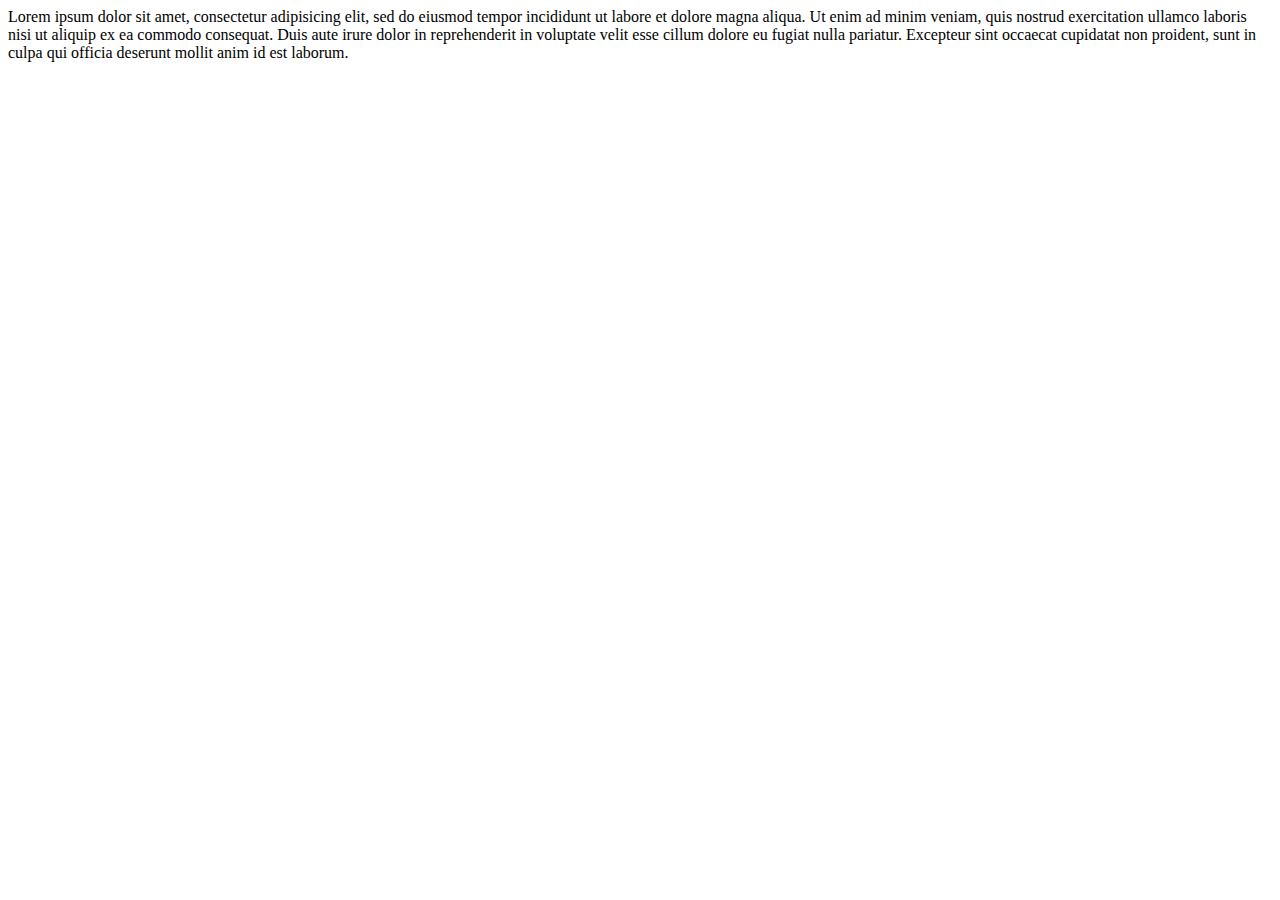
<file: message.html>
<!DOCTYPE html>
<html lang="en" dir="ltr">

<head>
  <meta charset="utf-8">
  <title></title>
</head>

<body>
  Lorem ipsum dolor sit amet, consectetur adipisicing elit, sed do eiusmod tempor incididunt ut labore et dolore magna
  aliqua. Ut enim ad minim veniam, quis nostrud exercitation ullamco laboris nisi ut aliquip ex ea commodo consequat.
  Duis aute irure dolor in reprehenderit in voluptate velit esse cillum dolore eu fugiat nulla pariatur. Excepteur sint
  occaecat cupidatat non proident, sunt in culpa qui officia deserunt mollit anim id est laborum.
  <script type="text/javascript">
    alert('Hello');
  </script>
  <noscript>
    Javascript Is Disabled.
  </noscript>
</body>

</html>
</file>
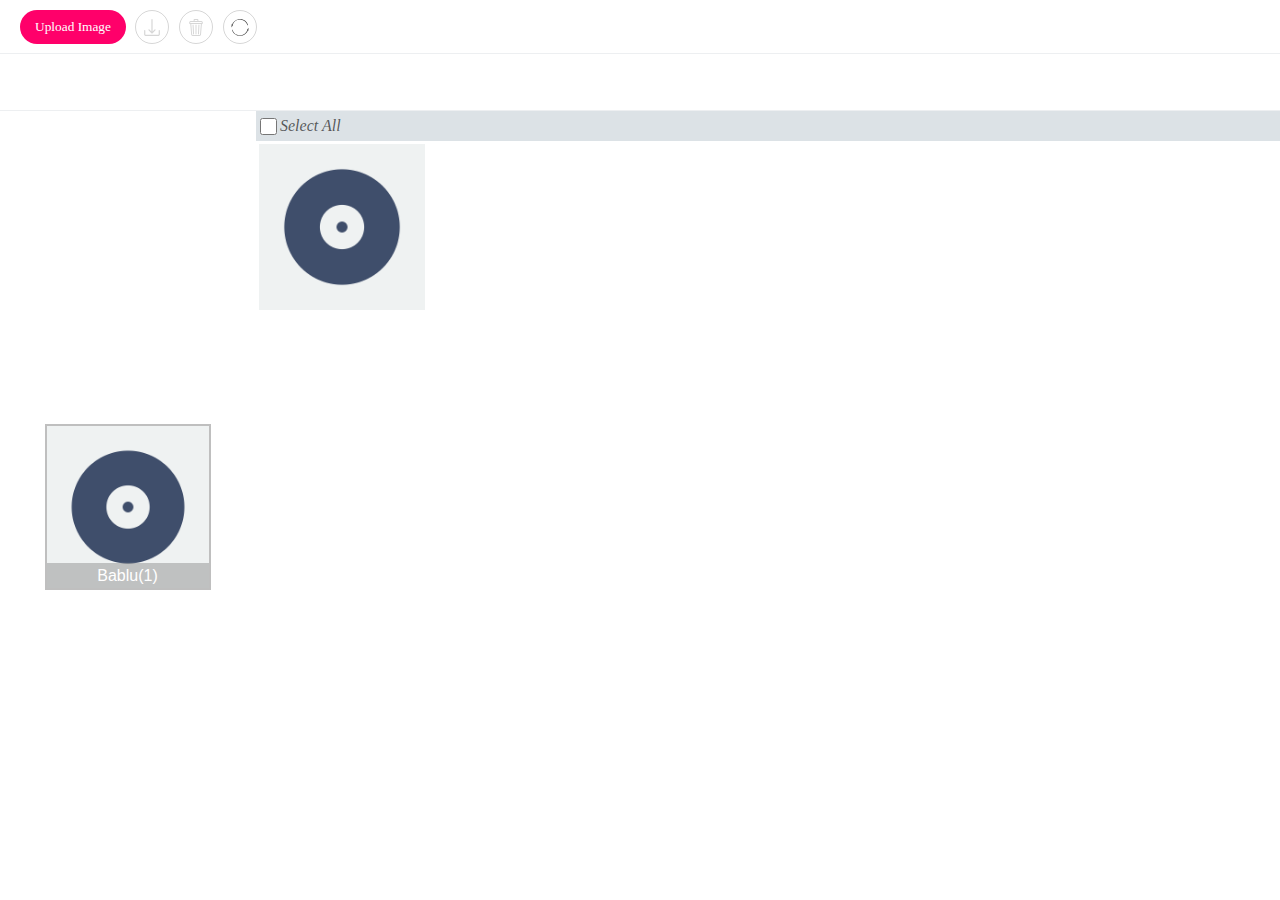
<file: picture.html>
<!DOCTYPE html>
<html lang="en" dir="ltr">

<head>
  <meta charset="utf-8">
  <meta name="viewport" content="width=device-width,initial-scale=1.0">
  <title>Image Gallery</title>
  <link rel="stylesheet" type="text/css" href="./src/styles/picture.css" />
</head>

<body>
  <div class="header">
    <div id="upload" class="upload">Upload Image</div>
    <div id="downloadsvg" class="download">
      <img src="./src/assets/icons/down-gray.svg" alt="Download Images" />
    </div>
    <div id="deletesvg" class="delete">
      <img src="./src/assets/icons/del-gray.svg" alt="Delete Images">
    </div>
    <div id="refreshsvg" class="refresh">
      <svg version="1.1" id="" xmlns="http://www.w3.org/2000/svg" xmlns:xlink="http://www.w3.org/1999/xlink" x="0px"
        y="0px" viewBox="0 0 500.552 500.552" xml:space="preserve">
        <g>
          <g>
            <g>
              <path d="M452.568,329.917l13.944,4.336c-46.326,119.462-180.724,178.75-300.186,132.424
                                 C100.939,441.321,50.532,387.749,29.2,320.941c-1.343-4.211-5.845-6.535-10.056-5.192c-4.211,1.343-6.535,5.845-5.192,10.056
                                 c41.682,130.47,181.239,202.447,311.709,160.765c71.752-22.923,129.197-77.213,156.131-147.557l15.2,4.712l3.56-89.72
                                 L452.568,329.917z" />
              <path d="M34,166.381C80.303,46.91,214.689-12.405,334.161,33.898c65.98,25.572,116.682,79.857,137.695,147.427
                                  c1.049,3.336,4.143,5.604,7.64,5.6c0.813,0,1.622-0.121,2.4-0.36c4.219-1.312,6.576-5.795,5.265-10.014
                                  c0-0.001,0-0.001-0.001-0.002C446.474,45.765,307.469-27.274,176.685,13.413C104.098,35.994,45.877,90.619,18.72,161.621
                                  l-15.16-4.712L0,246.629l47.944-75.912L34,166.381z" />
            </g>
          </g>
        </g>
      </svg>
    </div>
  </div>

  <div class="nav"></div>

  <div id="imagealbum" class="imagealbum">

    <div class="box">
      <div class="imgBox">
        <img src="./src/assets/icons/default-album-cover.png" />
      </div>
      <div class="details">
        <div class="alname">Bablu(1)</div>
      </div>
    </div>

  </div>
  <div class="selallimg">
    <input id="selectall" type="checkbox" name="Select All" />
    <label>Select All</label>
  </div>
  <div id="imcontainer" class="container">
    <div class="box boxhover">
      <div class="imgBox">
        <img src="./src/assets/icons/default-album-cover.png" />
      </div>
      <div class="details scalediv">
        <input class="sinput" onclick="ucheckbox();" type="checkbox" />
        <div class="func">
          <img src="./src/assets/icons/down-white.svg" class="downimage" onclick="downimage();"
            onmouseover="hover(this);" onmouseout="unhover(this);" alt="Download Image" />
          <img src="./src/assets/icons/full-white.svg" class="fullimage" onclick="fullimage()"
            onmouseover="hover1(this);" onmouseout="unhover1(this);" alt="Full Screen Image" />
          <img src="./src/assets/icons/del-white.svg" class="deimage" onclick="delimage();" onmouseover="hover2(this);"
            onmouseout="unhover2(this);" alt="Delete Image" />
        </div>
      </div>
    </div>
  </div>
  <script type="text/javascript" src="picture.js"></script>
</body>

</html>
</file>
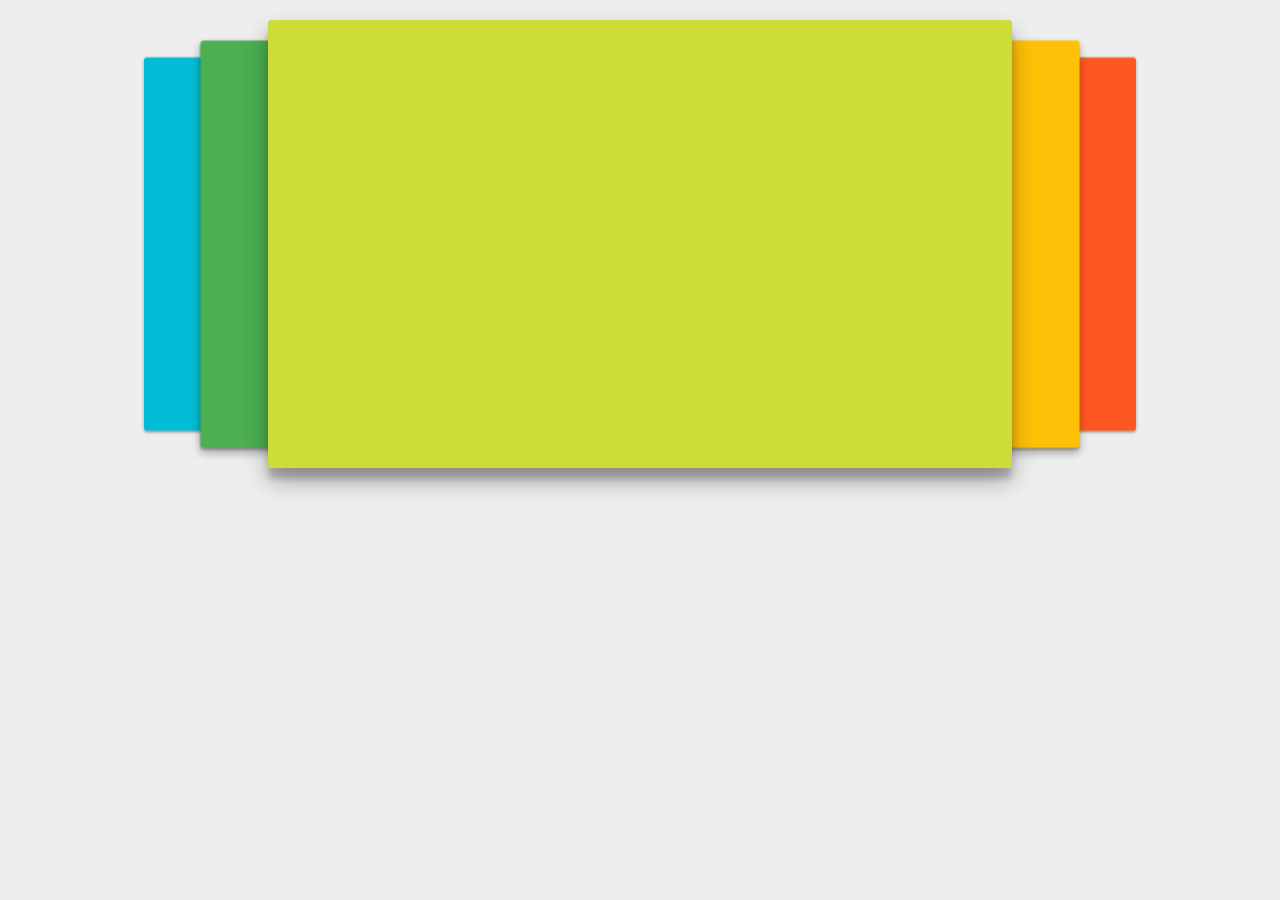
<file: range.html>
<!DOCTYPE html>
<html lang="en" dir="ltr">

<head>
  <meta charset="utf-8">
  <title></title>
  <link rel="stylesheet" href="./src/styles/range.css">
</head>

<body>
  <section id="slider">
    <input type="radio" name="slider" id="s1">
    <input type="radio" name="slider" id="s2">
    <input type="radio" name="slider" id="s3" checked>
    <input type="radio" name="slider" id="s4">
    <input type="radio" name="slider" id="s5">
    <label for="s1" id="slide1"></label>
    <label for="s2" id="slide2"></label>
    <label for="s3" id="slide3"></label>
    <label for="s4" id="slide4"></label>
    <label for="s5" id="slide5"></label>
  </section>
</body>

</html>
</file>
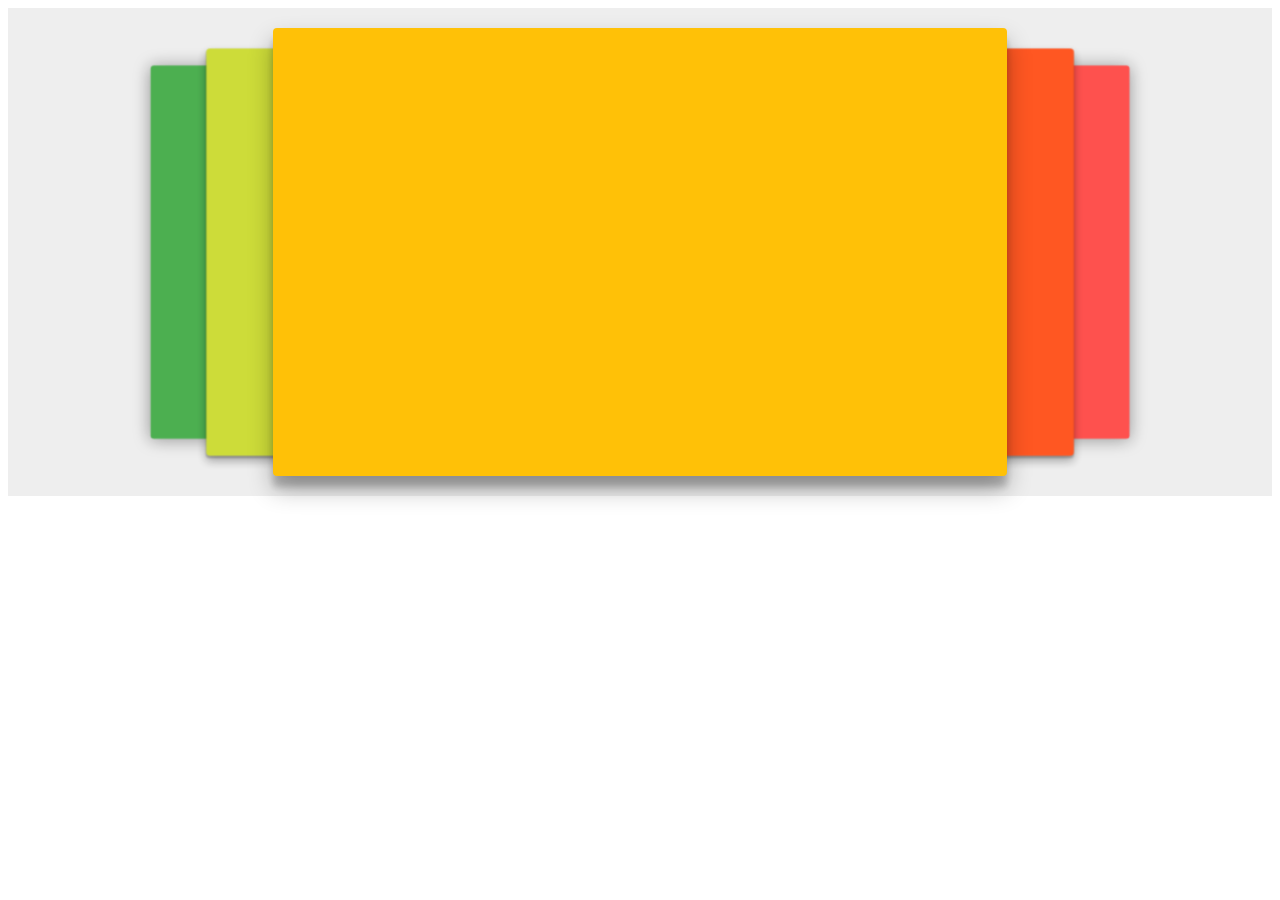
<file: range1.html>
<!DOCTYPE html>
<html lang="en" dir="ltr">

<head>
  <meta charset="utf-8">
  <title></title>
  <link rel="stylesheet" href="./src/styles/range1.css">
</head>

<body>
  <div class="container">
    <section id="slider" onclick="c(this);">
      <label id="slide-2"></label>
      <label id="slide-1"></label>
      <label id="slide0"></label>
      <label id="slide1"></label>
      <label id="slide2"></label>
      <label id="slide3"></label>
      <label id="slide4"></label>
      <label id="slide5"></label>
      <label id="slide6"></label>
      <label id="slide7"></label>
      <label id="slide8"></label>
      <label id="slide9"></label>
      <label id="slide10"></label>
    </section>
  </div>
  <script src="range.js" charset="utf-8"></script>
</body>

</html>
</file>
<file: src/styles/index.css>
body {
  background: white;
  overflow: hidden;
  user-select: none;
}

#overlay {
  margin: 0;
  padding: 0;
  height: 100%;
  width: 100%;
  background: white;
  position: absolute;
  left: 0;
  top: 0;
  display: flex;
  justify-content: center;
  align-items: center;
  z-index: 2;
}

.chat {
  position: absolute;
  display: inline-block;
  top: 300px;
  left: 300px;
  width: 40vw;
  min-width: 400px;
  max-width: 80%;
  animation: popFromBottom 0.5s ease-in-out;
}

@keyframes popFromBottom {
  0% {
    transform: translateY(300px) scale(0);
  }

  100% {
    transform: translateY(0px) scale(1);
  }
}

img {
  height: 22vmin;
}

.profile {
  display: inline-block;
  width: 22vmin;
  height: 22vmin;
  border-radius: 50%;
  overflow: hidden;
  position: absolute;
  text-align: center;
  justify-content: center;
  align-items: center;
  left: -16vmin;
  top: -1vmin;
  border: 1vmin solid #fff;
  background: #fff;
}

.message {
  background: #ffe271;
  padding: 2vmin 5vmin 2vmin 10vmin;
  border-radius: 3vmin;
  text-align: left;
}

.user {
  text-align: left;
  padding: 2px 30px 5px 60px;
  border-radius: 0px 0px 20px;
  font-size: 3.2vmin;
  background: #fff;
  color: #83aebd;
  display: inline-block;
  float: left;
  font-weight: 600;
  font-style: normal;
}

.navbar {
  position: absolute;
  top: 0;
  left: 0;
  width: 170px;
  max-height: 100%;
  height: 100%;
  min-height: 100%;
  background-color: #11131d;
  z-index: 1;
  margin: 0;
  padding: 0;
  color: #888888;
  font: 12px/1 'Roboto', sans-serif, 'Lucida Grande', Arial, 'Liberation Sans', FreeSans;
  -webkit-font-smoothing: antialiased;
}

.navbar ul {
  width: 100%;
  list-style: none;
  margin: 0;
  padding: 0;
  position: absolute;
  top: 115px;
  color: #fff;
}

.navbar ul li {
  width: 100%;
  height: 50px;
  cursor: pointer;
  display: flex;
  align-items: center;
  justify-content: flex-start;
}

.navbar ul li::before {
  content: '';
  width: 4px;
  height: 100%;
}

#logo {
  width: 34px;
  height: 34px;
  margin: 10px 0px 13px 13px;
  background-color: white;
  border: 1px solid;
  border-radius: 50%;
}

.logoa {
  width: 60px;
  height: 54px;
  background: #2e2c2c;
  cursor: pointer;
  overflow: hidden;
  margin: 0;
  padding: 0;
}

#navbar .logoa:hover+.notification-container {
  display: block;
}

#navbar .notification-container {
  display: none;
  cursor: default;
  position: relative;
  z-index: 999;
  top: -50px;
  left: 64px;
  width: 400px;
  font-weight: 300;
  background: white;
  border-radius: 0.5rem;
  box-sizing: border-box;
  box-shadow: 0.5rem 0.5rem 2rem 0 rgba(0, 0, 0, 0.2);
  animation-name: dropPanel;
  animation-iteration-count: 1;
  animation-duration: .75s;
}

#navbar .notification-container:hover {
  display: block;
}

#navbar .notification-container:before {
  content: "";
  position: absolute;
  top: 24px;
  width: 0;
  height: 0;
  transform: translate(-1rem, -100%) rotate(-89deg);
  border-left: .75rem solid transparent;
  border-right: .75rem solid transparent;
  border-bottom: .75rem solid white;
}

#navbar .notification-container h3 {
  text-transform: uppercase;
  font-size: 75%;
  font-weight: 700;
  color: #84929f;
  padding: 1rem 2rem;
}

#navbar .notification-container i {
  color: #b5c4d2;
  font-size: 140%;
  position: absolute;
  right: 1rem;
}

#navbar .notification-container i:hover {
  opacity: .8;
  cursor: pointer;
}

#navbar .notification-container em {
  font-weight: 700;
  font-size: 130%;
  color: #b5c4d2;
  vertical-align: bottom;
  display: inline-block;
  margin-left: 0.75rem;
}

@keyframes dropPanel {
  0% {
    opacity: 0;
    transform: translateY(-100px) scaleY(0.5);
  }
}

.notification {
  box-sizing: border-box;
}

.new {
  background: #cae6f9;
}

.labelhide {
  transition: height .25s;
  height: 0;
  padding: 0;
  font-size: 0;
  border: none;
}

label {
  display: block;
  height: 3.25rem;
  padding: 1.125rem 4rem 0.75rem 2rem;
  font-size: 75%;
  border-top: 1px solid rgba(0, 0, 0, 0.1);
}

.navbar ul li div {
  width: 10%;
  height: 45%;
  z-index: 3;
  padding: 0;
  display: flex;
  justify-content: center;
  align-items: center;
  margin-left: 30px;
  margin-right: 12px;
}

.navbar ul li div img {
  display: block;
  width: 100%;
  height: 100%;
}

.active {
  color: #2baf2b;
  box-shadow: -1px 3px 3px 2px rgba(0, 0, 0, 0.5);
}

.active::before {
  background: #2baf2b;
}

#header {
  position: absolute;
  top: 0px;
  left: 170px;
  right: 0;
  width: calc(100% - 170px);
  height: 55px;
}

.nalert {
  position: absolute;
  top: 16px;
  right: 90px;
  width: 23px;
  height: 21px;
  fill: #0000004f;
  z-index: 999;
}

.nalert:hover span {
  background-color: lightgreen;
}

.nalert .noti-count {
  position: absolute;
  display: none;
  z-index: 1;
  top: -6px;
  right: -1px;
  width: 13px;
  height: 13px;
  text-align: center;
  font-size: 12px;
  border-radius: 50%;
  background-color: lightgreen;
  color: #000000c7;
  /*animation: zoom 2s 2s both infinite;*/
}

.nalert svg {
  width: 100%;
  height: 100%;
  fill: #0000004f;
}

.bellanimation {
  animation: bell 1s 1s both infinite;
  transform-origin: top;
  fill: lightgreen;
}

.nalert svg:hover {
  fill: lightgreen;
}


@keyframes bell {
  0% {
    transform: rotate(0);
  }

  10% {
    transform: rotate(30deg);
  }

  20% {
    transform: rotate(0);
  }

  80% {
    transform: rotate(0);
  }

  90% {
    transform: rotate(-30deg);
  }

  100% {
    transform: rotate(0);
  }
}

@keyframes zoom {
  0% {
    opacity: 0;
    transform: scale(0);
  }

  25% {
    opacity: 1;
    transform: scale(0.8);
  }

  50% {
    opacity: 1;
    transform: scale(1);
  }

  75% {
    opacity: 1;
    transform: scale(0.8);
  }

  100% {
    opacity: 0;
    transform: scale(0);
  }
}

.settings {
  float: right;
  position: relative;
  right: 26px;
  top: 0px;
  width: 29px;
  height: 54px;
  fill: #0000004f;
  z-index: 999;
}

.settings svg {
  position: absolute;
  left: 4px;
  width: 81%;
  height: 100%;
}

.settings svg:hover {
  fill: #009688;
}

.power {
  float: right;
  position: relative;
  right: 20px;
  top: 0px;
  fill: #0000004f;
  width: 29px;
  height: 54px;
  z-index: 999;
}

.power svg {
  width: 100%;
  height: 100%;
}

.power svg:hover {
  fill: red;
}

#header .settings:hover+.notification-container {
  display: block;
}

#header .notification-container {
  display: none;
  cursor: default;
  position: relative;
  z-index: 999;
  top: 48px;
  float: right;
  width: 400px;
  font-weight: 300;
  font-family: cursive;
  background: white;
  border-radius: 0.5rem;
  box-sizing: border-box;
  box-shadow: 0.5rem 0.5rem 2rem 0 rgba(0, 0, 0, 0.2);
  animation-name: dropPanel;
  animation-iteration-count: 1;
  animation-duration: .75s;
}

#header .notification-container:hover {
  display: block;
}

#header .notification-container:before {
  content: "";
  position: absolute;
  top: 2px;
  right: -13px;
  width: 0;
  height: 0;
  transform: translate(-1rem, -100%) rotate(5deg);
  border-left: .75rem solid transparent;
  border-right: .75rem solid transparent;
  border-bottom: .75rem solid white;
}

@keyframes dropPanel {
  0% {
    opacity: 0;
    transform: translateY(-100px) scaleY(0.5);
  }
}

.notification {
  box-sizing: border-box;
}


#header::after {
  content: '';
  position: absolute;
  height: 1px;
  width: 100%;
  top: 53px;
  left: 0;
  background: #00000052;
  display: block;
  transform: scaleY(.5);
}

.content {
  position: absolute;
  top: 0px;
  /* 55px */
  left: 170px;
  border: none;
  height: 100%;
  /*calc(100% - 55px)*/
  width: calc(100% - 170px);
  max-width: 100%;
  max-height: 100%;
}

.content#content.cactive {
  filter: blur(2px);
  pointer-events: none;
  user-select: none;
}

.navbar ul li div:hover+span {
  display: block;
}

.bubble {
  position: absolute;
  top: 0;
  left: 60px;
  width: 50px;
  background: #11131d;
  color: white;
  display: none;
  text-align: center;
  animation-name: slidein;
  animation-duration: 0.6s;
}

@keyframes slidein {
  from {
    width: 0px;
    font-size: 0px;
  }

  to {
    width: 50px;
    font-size: 12px;
  }
}


#dialogcontainer {
  position: fixed;
  bottom: -5%;
  right: -5%;
  transform: translate(-50%, -50%);
  width: 300px;
  height: 70px;
  box-shadow: 0 5px 30px rgba(0, 0, 0, 0.30);
  background: #fff;
  visibility: hidden;
  opacity: 0;
  transition: 0.5s;
  z-index: 10000;
  border-radius: 10px;
}

#dialogcontainer.active {
  bottom: 5%;
  visibility: visible;
  opacity: 1;
  transition: 0.5s;
}

#dialogcontainer .dmessage {
  position: absolute;
  top: 0;
  left: 0;
  bottom: 0;
  width: 177px;
  height: 70px;
  display: flex;
  justify-content: center;
  align-items: center;
  font-family: cursive;
  font-style: italic;
  font-weight: bold;
  color: #0000008c;
  user-select: none;
}

#dialogcontainer .dok {
  position: absolute;
  top: 0;
  bottom: 0;
  right: 62px;
  width: 60px;
  height: 70px;
  display: flex;
  justify-content: center;
  align-items: center;
  border-radius: 2px;
  user-select: none;
}

#dialogcontainer .dok img {
  width: 15px;
  height: 15px;
}

#dialogcontainer .dok:active {
  box-shadow: inset 0px 0px 20px #00000047;
  background-color: #2baf2b;
}

#dialogcontainer .dclose {
  position: absolute;
  top: 0;
  bottom: 0;
  right: 0;
  width: 60px;
  height: 70px;
  display: flex;
  justify-content: center;
  align-items: center;
  border-radius: 2px;
  user-select: none;
}

#dialogcontainer .dclose img {
  width: 15px;
  height: 15px;
}

#dialogcontainer .dclose:active {
  box-shadow: inset 0px 0px 20px #00000047;
  background-color: red;
}

#alertcontainer {
  position: fixed;
  bottom: 15%;
  right: -70%;
  transform: translate(-50%, -50%);
  width: 300px;
  height: 45px;
  box-shadow: 0 5px 30px rgba(0, 0, 0, 0.30);
  background: #ffc107d1;
  visibility: hidden;
  opacity: 0;
  transition: 0.5s;
  z-index: 10000;
  /* border-radius: 5px; */
}

#alertcontainer.active {
  /* bottom: 15%; */
  right: -5%;
  visibility: visible;
  opacity: 1;
  transition: 0.5s;
}

#alertcontainer .ade {
  position: absolute;
  top: 0;
  left: 0;
  bottom: 0;
  width: 5px;
  background: #FF9800;
}

#alertcontainer .aicon {
  position: absolute;
  top: 0;
  left: 5px;
  bottom: 0;
  width: 40px;
  display: flex;
  justify-content: center;
  align-items: center;
  font-family: cursive;
  font-style: italic;
  font-weight: bold;
  color: #0000008c;
  user-select: none;
}

#alertcontainer .amessage {
  position: absolute;
  top: 0;
  right: 0;
  bottom: 0;
  left: 45px;
  display: flex;
  justify-content: center;
  align-items: center;
  font-family: cursive;
  font-style: italic;
  font-weight: bold;
  color: #0000008c;
  user-select: none;
}
</file>
<file: src/styles/apps.css>
body{
  margin: 0;
  font-family: sans-serif;
  padding: 0;
  overflow-x: hidden;
}

.header{
  position: absolute;
  top: 0px;
  left: 0px;
  width: 100%;
  height: 53px;
}
.header::after{
  content: '';
  position: absolute;
  height: 1px;
  width: 100%;
  top:53px;
  left:0;
  background: #dadee2;
  display: block;
  transform: scaleY(.5);
}

.upload{
  position: relative;
  top: 10px;
  left: 20px;
  display: flex;
  text-align: center;
  align-items: center;
  justify-content: center;
  color: white;
  width: 104px;
  height: 32px;
  border: 1px solid transparent;
  border-radius: 30px;
  z-index: 1;
  background: #ff5722;
  font-family: cursive;
  font-size: smaller;
}
.download{
  position: absolute;
  display: flex;
  top: 10px;
  left: 135px;
  width: 32px;
  height: 32px;
  border: 1px solid #00000029;
  border-radius: 50%;
  justify-content: center;
  align-items: center;
  text-align: center;
}
.download svg{
  width: 18px;
  height: 17px;
  fill: #00000029;
}

.delete{
  position: absolute;
  display: flex;
  top: 10px;
  left: 179px;
  width: 32px;
  height: 32px;
  border: 1px solid #00000029;
  border-radius: 50%;
  justify-content: center;
  align-items: center;
  text-align: center;
}

.delete svg{
  width: 18px;
  height: 17px;
  fill: #00000029;
}


.refresh{
  position: absolute;
  display: flex;
  top: 10px;
  left: 223px;
  width: 32px;
  height: 32px;
  border: 1px solid #00000029;
  border-radius: 50%;
  justify-content: center;
  align-items: center;
  text-align: center;
}

.refresh svg{
  width: 18px;
  height: 17px;
  fill:#000000c7;
}

.refresh:hover{
  background:#2baf2b;
  border: 1px solid #2baf2b;
}

.refresh:hover svg{
  fill:white;
}

.nav{
  position: relative;
  top: 55px;
  left: 0px;
  width: 100%;
  height: 53px;
}
.nav::after{
  content: '';
  position: relative;
  height: 1px;
  width: 100%;
  top:55px;
  left:0;
  background: #dadee2;
  display: block;
  transform: scaleY(.5);
}
</file>
<file: src/styles/bigscreen.css>
body {
  width: 100%;
  height: 100%;
  margin: 0;
  padding: 0;
  overflow: hidden;
  user-select: none;
}

.overlay {
  display: flex;
  position: absolute;
  top: 0;
  left: 0;
  right: 0;
  bottom: 0;
  width: 100%;
  height: 100%;
  z-index: 9999;
  background: white;
  align-items: center;
  justify-content: center;
}

.overlay img {
  z-index: 9999;
  height: 100%;
  width: 50%;
  background: transparent;
}

.container {
  display: block;
  position: absolute;
  top: 0;
  left: 0;
  bottom: 0;
  right: 0;
  width: 100%;
  height: 100%;
  z-index: 997;
}

.imgname {
  position: absolute;
  width: 100%;
  height: 60px;
  display: flex;
  justify-content: center;
  align-items: center;
  font-style: italic;
  font-family: cursive;
  color: #ffffff61;
  background: rgba(0, 0, 0, 0.5);
  font-weight: bold;
  font-size: 20px;
  z-index: 1000;
}

.previous {
  display: flex;
  position: absolute;
  top: 0;
  left: 0;
  bottom: 0;
  align-items: center;
  justify-content: center;
  height: 100%;
  width: 60px;
  background: rgba(0, 0, 0, 0.5);
  z-index: 1000;
}

.previous img {
  transform: rotate(180deg);
  width: 40px;
  height: 40px;
  cursor: pointer;
}

.present {
  display: block;
  position: absolute;
  top: 0;
  left: 0;
  right: 0;
  bottom: 0;
  width: 100%;
  height: 100%;
  background: black;
  z-index: 998;
}

.present .pic {
  display: block;
  position: absolute;
  top: 0;
  left: 0;
  right: 0;
  bottom: 0;
  width: 100%;
  height: 100%;
  cursor: url(../assets/icons/hand1.gif), auto;
  object-fit: scale-down;
  background: black;
  z-index: 999;
  transform: rotate(0);
}

.next {
  display: flex;
  position: absolute;
  top: 0;
  right: 0;
  bottom: 0;
  align-items: center;
  justify-content: center;
  height: 100%;
  width: 60px;
  background: rgba(0, 0, 0, 0.5);
  z-index: 1000;
}

.next img {
  width: 40px;
  height: 40px;
  cursor: pointer;
}

.operation {
  display: flex;
  width: 100%;
  position: absolute;
  bottom: 0;
  left: 0;
  right: 0;
  align-items: center;
  justify-content: center;
  height: 50px;
  z-index: 1000;
  background: rgba(0, 0, 0, 0.5);
}

.operation img {
  width: 21px;
  height: 21px;
  margin: 10px 10px;
  cursor: pointer;
}

.operation .zoomin {
  transform: rotate(65deg);
}

.operation #rclock {
  transform: rotate(190deg);
}

.setopacity {
  opacity: 0;
}

.fadein {
  opacity: 0.8;
  -webkit-transition: opacity 0.5s ease-in-out;
  -moz-transition: opacity 0.5s ease-in-out;
  -o-transition: opacity 0.5s ease-in-out;
  transition: opacity 0.5s ease-in-out;
}

.fadeout {
  -webkit-transition: opacity 0.5s ease-in-out;
  -moz-transition: opacity 0.5s ease-in-out;
  -o-transition: opacity 0.5s ease-in-out;
  transition: opacity 0.5s ease-in-out;
}

.disablediv {
  pointer-events: none;
}
</file>
<file: src/styles/documents.css>
body {
  margin: 0;
  font-family: sans-serif;
  padding: 0;
  overflow-x: hidden;
}

.header {
  position: absolute;
  top: 0px;
  left: 0px;
  width: 100%;
  height: 53px;
}

.header::after {
  content: '';
  position: absolute;
  height: 1px;
  width: 100%;
  top: 53px;
  left: 0;
  background: #dadee2;
  display: block;
  transform: scaleY(.5);
}

.upload {
  position: relative;
  top: 10px;
  left: 20px;
  display: flex;
  text-align: center;
  align-items: center;
  justify-content: center;
  color: white;
  width: 108px;
  height: 32px;
  border: 1px solid transparent;
  border-radius: 30px;
  z-index: 1;
  background: #009688;
  font-family: cursive;
  font-size: x-small;
}

.download {
  position: absolute;
  display: flex;
  top: 10px;
  left: 135px;
  width: 32px;
  height: 32px;
  border: 1px solid #00000029;
  border-radius: 50%;
  justify-content: center;
  align-items: center;
  text-align: center;
}

.download svg {
  width: 18px;
  height: 17px;
  fill: #00000029;
}

.delete {
  position: absolute;
  display: flex;
  top: 10px;
  left: 179px;
  width: 32px;
  height: 32px;
  border: 1px solid #00000029;
  border-radius: 50%;
  justify-content: center;
  align-items: center;
  text-align: center;
}

.delete svg {
  width: 18px;
  height: 17px;
  fill: #00000029;
}


.refresh {
  position: absolute;
  display: flex;
  top: 10px;
  left: 223px;
  width: 32px;
  height: 32px;
  border: 1px solid #00000029;
  border-radius: 50%;
  justify-content: center;
  align-items: center;
  text-align: center;
}

.refresh svg {
  width: 18px;
  height: 17px;
  fill: #000000c7;
}

.refresh:hover {
  background: #2baf2b;
  border: 1px solid #2baf2b;
}

.refresh:hover svg {
  fill: white;
}

.nav {
  position: relative;
  top: 55px;
  left: 0px;
  width: 100%;
  height: 53px;
}

.nav::after {
  content: '';
  position: relative;
  height: 1px;
  width: 100%;
  top: 55px;
  left: 0;
  background: #dadee2;
  display: block;
  transform: scaleY(.5);
}
</file>
<file: src/styles/files.css>
body {
  margin: 0;
  font-family: sans-serif;
  padding: 0;
  overflow-x: hidden;
  overflow-y: hidden;
  user-select: none;
  /* background: #eee; */
  cursor: auto;
}

body::-webkit-scrollbar {
  width: 1em;
}

body::-webkit-scrollbar-track {
  /* background: #f1f1f1; */
  box-shadow: inset 0 0 6px rgba(0, 0, 0, 0.3);
}

body::-webkit-scrollbar-thumb {
  background-color: darkgrey;
  outline: 1px solid slategrey;
}

body::-webkit-scrollbar-thumb:hover {
  background: #555;
}

body::-webkit-scrollbar-thumb:active {
  background: #555;
}

.header {
  position: absolute;
  top: 0px;
  left: 0px;
  width: 100%;
  height: 53px;
}

.header::after {
  content: '';
  position: absolute;
  height: 1px;
  width: 100%;
  top: 53px;
  left: 0;
  background: #dadee2;
  display: block;
  transform: scaleY(.5);
}

.header img {
  width: 18px;
  height: 17px;
}

.upload {
  position: relative;
  top: 10px;
  left: 20px;
  display: flex;
  text-align: center;
  align-items: center;
  justify-content: center;
  color: white;
  width: 104px;
  height: 32px;
  border: 1px solid transparent;
  border-radius: 30px;
  z-index: 1;
  background: #673ab7;
  font-family: cursive;
  font-size: smaller;
  cursor: pointer;
}

.download {
  position: absolute;
  display: flex;
  top: 10px;
  left: 135px;
  width: 32px;
  height: 32px;
  border: 1px solid #00000029;
  border-radius: 50%;
  justify-content: center;
  align-items: center;
  text-align: center;
}

.folder {
  position: absolute;
  display: flex;
  top: 10px;
  left: 179px;
  width: 32px;
  height: 32px;
  border: 1px solid #00000029;
  border-radius: 50%;
  justify-content: center;
  align-items: center;
  text-align: center;
}

.file {
  position: absolute;
  display: flex;
  top: 10px;
  left: 223px;
  width: 32px;
  height: 32px;
  border: 1px solid #00000029;
  border-radius: 50%;
  justify-content: center;
  align-items: center;
  text-align: center;
}

.rename {
  position: absolute;
  display: flex;
  top: 10px;
  left: 265px;
  width: 32px;
  height: 32px;
  border: 1px solid #00000029;
  border-radius: 50%;
  justify-content: center;
  align-items: center;
  text-align: center;
}

.cut {
  position: absolute;
  display: flex;
  top: 10px;
  left: 307px;
  width: 32px;
  height: 32px;
  border: 1px solid #00000029;
  border-radius: 50%;
  justify-content: center;
  align-items: center;
  text-align: center;
}

.copy {
  position: absolute;
  display: flex;
  top: 10px;
  left: 350px;
  width: 32px;
  height: 32px;
  border: 1px solid #00000029;
  border-radius: 50%;
  justify-content: center;
  align-items: center;
  text-align: center;
}

.paste {
  position: absolute;
  display: flex;
  top: 10px;
  left: 392px;
  width: 32px;
  height: 32px;
  border: 1px solid #00000029;
  border-radius: 50%;
  justify-content: center;
  align-items: center;
  text-align: center;
}

.delete {
  position: absolute;
  display: flex;
  top: 10px;
  left: 434px;
  width: 32px;
  height: 32px;
  border: 1px solid #00000029;
  border-radius: 50%;
  justify-content: center;
  align-items: center;
  text-align: center;
}

.refresh {
  position: absolute;
  display: flex;
  top: 10px;
  left: 478px;
  width: 32px;
  height: 32px;
  border: 1px solid #00000029;
  border-radius: 50%;
  justify-content: center;
  align-items: center;
  text-align: center;
}

.operationimgactive {
  background-color: white;
}

.operationimgdeactive {
  pointer-events: none;
  background-color: #eee;
}

.nav {
  position: relative;
  top: 55px;
  left: 0px;
  width: 100%;
  height: 53px;
}

.nav::after {
  content: '';
  position: relative;
  height: 1px;
  width: 100%;
  top: 55px;
  left: 0;
  background: #dadee2;
  display: block;
  transform: scaleY(.5);
}

.nav .search_bar_container {
  position: absolute;
  top: 10px;
  right: 10px;
  border: 1px solid #d2dae2;
  border-radius: 17px;
  height: 34px;
  width: 280px;
  overflow: hidden;
  margin-right: 60px;
  background: #fff;
}

.nav .search_bar_container .search_file_input {
  height: 34px;
  width: 240px;
  float: right;
}

.nav .search_bar_container .search_file_input input {
  height: 34px;
  width: 226px;
  outline: none;
  border: none;
  font-style: italic;
  font-family: cursive;
  text-overflow: ellipsis;
  white-space: nowrap;
  color: #000000a8;
  font-size: 11px;
}

.nav .search_bar_container .search_file_btn {
  width: 20px;
  height: 22px;
  margin: 6px 10px;
  float: left;
  cursor: pointer;
}

.nav .search_bar_container .search_file_btn img {
  width: 100%;
  height: 100%;
}

.content {
  position: absolute;
  display: block;
  visibility: visible;
  top: 112px;
  left: 0;
  right: 0;
  bottom: 0;
  background: transparent;
}

.content .container {
  position: absolute;
  top: 0;
  left: 0;
  right: 0;
  bottom: 0;
}

.content .container .tree_item_container {
  position: absolute;
  left: 0;
  top: 0;
  bottom: 0;
  width: 250px;
  border-right: 1px solid #dadee2;
}

/* .content .container .tree_item_container::after{
  position: absolute;
  width: 2px;
  top: 0;
  bottom: 0;
  background: black;
} */

.content .container .tree_item_container .tree_item_pan {
  list-style: none;
  width: 240px;
  padding-left: 10px;
  font-size: 12px;
  min-height: 490px;
  color: #000000a8;
  font-family: cursive;
  font-weight: bold;
  font-style: italic;
}

.content .container .tree_item_container .tree_item_pan #File_Category .open_category {
  display: flex;
  align-items: center;
}

.content .container .tree_item_container .tree_item_pan #File_Category .open_category .category_btn {
  height: 10px;
  width: 10px;
  background: url(../assets/icons/down.svg) no-repeat;
}

.content .container .tree_item_container .tree_item_pan #File_Category .open_category .category_folder_icon {
  height: 25px;
  width: 25px;
  background: url(../assets/icons/folder.svg) no-repeat;
  margin-left: 10px;
  margin-right: 10px;
}

.content .container .tree_item_container .tree_item_pan #File_Category .tree_category {
  list-style: none;
}

.content .container .tree_item_container .tree_item_pan #File_Category .tree_category .category_container {
  display: flex;
  align-items: center;
}

.content .container .tree_item_container .tree_item_pan #File_Category .tree_category .category_container .category_folder_icon {
  width: 25px;
  height: 25px;
  background: url(../assets/icons/folder.svg) no-repeat;
  margin-right: 15px;
}

.content .container .tree_item_container .tree_item_pan #File_Category .tree_category .category_container .category_folder_name {}

.content .container .tree_item_container .tree_item_pan #Interal_Storage .open_category {
  display: flex;
  align-items: center;
}

.content .container .tree_item_container .tree_item_pan #Interal_Storage .open_category .category_btn {
  height: 10px;
  width: 10px;
  background: url(../assets/icons/down.svg) no-repeat;
}

.content .container .tree_item_container .tree_item_pan #Interal_Storage .open_category .category_folder_icon {
  height: 25px;
  width: 25px;
  background: url(../assets/icons/folder.svg) no-repeat;
  margin-left: 10px;
  margin-right: 10px;
}

.content .container .tree_item_container .tree_item_pan #External_Sdcard_Storage .open_category {
  display: flex;
  align-items: center;
}

.content .container .tree_item_container .tree_item_pan #External_Sdcard_Storage .open_category .category_btn {
  height: 10px;
  width: 10px;
  background: url(../assets/icons/down.svg) no-repeat;
}

.content .container .tree_item_container .tree_item_pan #External_Sdcard_Storage .open_category .category_folder_icon {
  height: 25px;
  width: 25px;
  background: url(../assets/icons/folder.svg) no-repeat;
  margin-left: 10px;
  margin-right: 10px;
}

.inside_category_container {
  display: flex;
  align-items: center;
}

.inside_category_container .inside_btn {
  height: 10px;
  width: 10px;
  background: url(../assets/icons/down.svg) no-repeat;
}

.inside_category_container .inside_folder_icon {
  height: 25px;
  width: 25px;
  background: url(../assets/icons/folder.svg) no-repeat;
  margin-left: 10px;
  margin-right: 10px;
}

.tree_item {
  list-style: none;
  padding-left: 10px;
}

.tree_item .tree_leaf {
  width: auto;
  overflow: hidden;
  white-space: nowrap;
  text-overflow: ellipsis;
  height: 28px;
  line-height: 28px;
  border: 1px solid transparent;
  display: flex;
  align-items: center;
  font-style: italic;
  font-family: cursive;
}

.tree_item .tree_leaf .leaf_btn {
  width: 10px;
  height: 10px;
  background: url(../assets/icons/down.svg) no-repeat;
}

.tree_item .tree_leaf .leaf_folder_icon {
  width: 25px;
  height: 25px;
  margin-left: 10px;
  margin-right: 10px;
  background: url(../assets/icons/folder.svg) no-repeat;
}

.tree_item .tree_leaf .leaf_folder_name {}

.content .container .file_item_container {
  position: absolute;
  top: 0;
  bottom: 0;
  right: 0;
  left: 250px;
}

.file_item {
  width: 86px;
  height: 86px;
  float: left;
  cursor: pointer;
  position: relative;
  margin: 0px 0px;
  border: 1px solid transparent;
}

.file_item:focus {
  outline: none;
}

.file_item .file_type_icon {
  width: 50px;
  height: 50px;
  margin: 14px auto 8px;
}

.folder_icon {
  background: url(../assets/icons/folder.svg) no-repeat;
}

.file_blank_icon {
  background: url(../assets/icons/blank.png) no-repeat;
  background-size: contain;
}

.file_css_icon {
  background: url(../assets/icons/css.png) no-repeat;
  background-size: contain;
}

.file_html_icon {
  background: url(../assets/icons/html.png) no-repeat;
  background-size: contain;
}

.file_img_icon {
  background: url(../assets/icons/image.png) no-repeat;
  background-size: contain;
}

.file_text_icon {
  background: url(../assets/icons/text.png) no-repeat;
  background-size: contain;
}

.file_video_icon {
  background: url(../assets/icons/movie.png) no-repeat;
  background-size: contain;
}

.file_song_icon {
  background: url(../assets/icons/music.png) no-repeat;
  background-size: contain;
}

.file_pdf_icon {
  background: url(../assets/icons/pdf.png) no-repeat;
  background-size: contain;
}

.file_zip_icon {
  background: url(../assets/icons/compressed.png) no-repeat;
  background-size: contain;
}

.file_item .file_name {
  display: block;
  white-space: nowrap;
  text-overflow: ellipsis;
  width: 98%;
  text-align: center;
  height: 15px;
  line-height: 10px;
  overflow: hidden;
  margin: -4px auto;
  font-family: cursive;
  font-style: italic;
  font-weight: bold;
  font-size: 11px;
  color: #000000a8;
}

.file_item .file_rename {
  display: none;
  text-align: center;
  overflow: hidden;
  white-space: nowrap;
  text-overflow: ellipsis;
  font-family: cursive;
  font-style: italic;
  font-weight: bold;
  font-size: 11px;
  height: 15px;
  width: 85%;
  color: #000000a8;
  margin: -7px auto;
}

.file_item .file_rename input[type="text"] {
  display: block;
  height: 15px;
  width: 100%;
  text-align: center;
  border-top: 1px solid rgb(218, 222, 226);
  border-bottom: 1px solid rgb(218, 222, 226);
  border-width: initial;
  border-style: none;
  border-color: initial;
  border-image: initial;
  text-indent: 2px;
  outline: none;
  color: #000000a8;
  white-space: nowrap;
  text-overflow: ellipsis;
  font-family: cursive;
  font-style: italic;
  font-weight: bold;
  font-size: 11px;
  background-color: #80808080;
}

.file_item .file_createFolder {
  display: none;
  text-align: center;
  overflow: hidden;
  white-space: nowrap;
  text-overflow: ellipsis;
  font-family: cursive;
  font-style: italic;
  font-weight: bold;
  font-size: 11px;
  height: 20px;
  width: 85%;
  color: #000000a8;
  margin: -12px auto;
}

.file_item .file_createFolder input[type="text"] {
  display: block;
  height: 19px;
  width: 95%;
  text-align: center;
  border-top: 1px solid rgb(218, 222, 226);
  border-bottom: 1px solid rgb(218, 222, 226);
  border-width: initial;
  border-style: none;
  border-color: initial;
  border-image: initial;
  text-indent: 2px;
  outline: none;
  color: #000000a8;
  white-space: nowrap;
  text-overflow: ellipsis;
  font-family: cursive;
  font-style: italic;
  font-weight: bold;
  font-size: 11px;
  background-color: #80808080;
}

.file_View {
  position: absolute;
  bottom: 0;
  left: 0;
  right: 0;
  height: 60px;
  font-style: italic;
  font-family: cursive;
  font-weight: bold;
  font-size: 12px;
  text-overflow: ellipsis;
  overflow: hidden;
  background: #eee;
  color: #000000a8;
  display: block;
}

.file_View #file_icon_view {
  width: 42px;
  height: 42px;
  float: left;
  margin: 15px 20px 0 20px;
}

.file_View ul {
  list-style: none;
  height: 60px;
  margin-top: 15px;
}

.file_View ul li {
  height: 20px;
  line-height: 20px
}

.selected {
  border: 1px solid #f6c358;
  background-color: beige;
}

.downopen {
  transform: rotate(-90deg);
  transition: transform 0.2s ease-in-out;
}

.downclose {
  transform: rotate(0deg);
  transition: transform 0.2s ease-in-out;
}

.displaynone {
  display: none;
}

.displayblock {
  display: block;
}

.disableddiv {
  pointer-events: none;
}
</file>
<file: src/styles/home.css>
body {
  margin: 0;
  padding: 0;
  overflow: hidden;
  color: #888888;
  -webkit-font-smoothing: antialiased;
  user-select: none;
}

#device {
  position: relative;
  top: 84px;
  left: 347px;
}

#devicename {
  font-weight: bolder;
  font-size: larger;
  font-family: cursive;
  margin-right: 14px;
  color: #000000bf;
  text-shadow: rgba(255, 0, 255, 0.7) 3px 2px 0px, rgba(0, 255, 255, 0.7) 4px 1px 0px, rgba(0, 255, 0, 0.7) 4px 2px 0px, rgba(0, 0, 255, 0.7) 4px 3px 0px;
}

#deviceversion {
  font-family: cursive;
  font-size: small;
}

.deviceimg {
  position: relative;
  top: 50px;
  left: 57px;
  width: 300px;
  height: 400px;
}

.deviceimg img {
  width: 66%;
  height: 100%;
}

.list {
  overflow: hidden;
  margin: 0;
  padding: 0;
  list-style: none;
  position: relative;
  top: -294px;
  left: 347px;
}

.list .picture {
  width: 100px;
  float: left;
  cursor: pointer;
  margin: 0 40px 0 0;
  position: relative;
  margin-right: 46px;
}

.list .picture div {
  width: 96px;
  height: 97px;
  border: 1px solid;
  border-radius: 50%;
  z-index: 2;
}

.list .picture div:hover {
  background: #f44336;
  border: 1px solid #f44336;
}

.list .picture div svg {
  width: 45px;
  height: 68px;
  position: relative;
  left: 25px;
  top: 15px;
  margin: 0;
  padding: 0;
  fill: #f44336;
  z-index: 1;
}

.list .picture div:hover #pic {
  fill: white;
}

.list .picture span {
  height: 30px;
  line-height: 30px;
  background: white;
  display: block;
  text-align: center;
  font-size: 16px;
  color: #888888;
  cursor: default;
}

.list .video {
  width: 100px;
  float: left;
  cursor: pointer;
  margin: 0 40px 0 0;
  position: relative;
  margin-right: 46px;
}

.list .video div {
  width: 96px;
  height: 97px;
  border: 1px solid;
  border-radius: 50%;
  z-index: 2;
}

.list .video div:hover {
  background: #2196f3;
  border: 1px solid #2196f3;
}

.list .video div svg {
  width: 45px;
  height: 68px;
  position: relative;
  left: 25px;
  top: 14px;
  margin: 0;
  padding: 0;
  fill: #2196f3;
}

.list .video div:hover #vid {
  fill: white;
}

.list .video span {
  height: 30px;
  line-height: 30px;
  background: white;
  display: block;
  text-align: center;
  font-size: 16px;
  color: #888888;
  cursor: default;
}

.list .music {
  width: 100px;
  float: left;
  cursor: pointer;
  margin: 0 40px 0 0;
  position: relative;
  margin-right: 46px;
}

.list .music div {
  width: 96px;
  height: 97px;
  border: 1px solid;
  border-radius: 50%;
  z-index: 2;
}

.list .music div:hover {
  background: #ff9800;
  border: 1px solid #ff9800;
}

.list .music div svg {
  width: 45px;
  height: 68px;
  position: relative;
  left: 25px;
  top: 14px;
  margin: 0;
  padding: 0;
  fill: #ff9800;
}

.list .music div:hover #mus {
  fill: white;
}

.list .music span {
  height: 30px;
  line-height: 30px;
  background: white;
  display: block;
  text-align: center;
  font-size: 16px;
  color: #888888;
  cursor: default;
}

.list .document {
  width: 100px;
  float: left;
  cursor: pointer;
  margin: 0 40px 0 0;
  position: relative;
  margin-right: 0px;
}

.list .document div {
  width: 96px;
  height: 97px;
  border: 1px solid;
  border-radius: 50%;
  z-index: 2;
}

.list .document div:hover {
  background: #4caf50;
  border: 1px solid #4caf50;
}

.list .document div svg {
  width: 45px;
  height: 68px;
  position: relative;
  left: 25px;
  top: 14px;
  margin: 0;
  fill: #4caf50;
  padding: 0;
}

.list .document div:hover #doc {
  fill: white;
}

.list .document span {
  height: 30px;
  line-height: 30px;
  background: white;
  display: block;
  text-align: center;
  font-size: 16px;
  color: #888888;
  cursor: default;
}

.list0 {
  overflow: hidden;
  margin: 0;
  padding: 0;
  list-style: none;
  position: relative;
  top: -294px;
  left: 347px;
}

.list0 .files {
  width: 100px;
  float: left;
  cursor: pointer;
  margin: 0 40px 0 0;
  position: relative;
  margin-right: 46px;
}

.list0 .files div {
  width: 96px;
  height: 97px;
  border: 1px solid;
  border-radius: 50%;
  z-index: 2;
}

.list0 .files div:hover {
  background: #9c27b0;
  border: 1px solid #9c27b0;
}

.list0 .files div svg {
  width: 45px;
  height: 68px;
  position: relative;
  left: 25px;
  top: 14px;
  margin: 0;
  padding: 0;
  fill: #9c27b0;
}

.list0 .files div:hover #file {
  fill: white;
}

.list0 .apps {
  width: 100px;
  float: left;
  cursor: pointer;
  margin: 0 40px 0 0;
  position: relative;
  margin-right: 46px;
}

.list0 .apps div {
  width: 96px;
  height: 97px;
  border: 1px solid;
  border-radius: 50%;
  z-index: 2;
}

.list0 .apps div:hover {
  background: #e91e63;
  border: 1px solid #e91e63;
}

.list0 .apps div svg {
  width: 45px;
  height: 68px;
  position: relative;
  left: 25px;
  top: 14px;
  margin: 0;
  padding: 0;
  fill: #e91e63;
}

.list0 .apps div:hover #app {
  fill: white;
}

.range {
  position: relative;
  left: 347px;
  display: flex;
  text-align: center;
  align-items: center;
  justify-content: center;
  color: white;
  width: 609px;
  height: 18px;
  border: 1px solid transparent;
  border-radius: 30px;
  z-index: 1;
}

#range1 {
  top: -249px;
  background-image: linear-gradient(left, #FF7535, #FF7535 20%, #80808075 20%, #80808075 100%);
  background-image: -webkit-linear-gradient(left, #FF7535, #FF7535 20%, #80808075 20%, #80808075 100%);
}

#range2 {
  top: -232px;
  background-image: linear-gradient(left, #2196f3, #2196f3 7%, #80808075 7%, #80808075 100%);
  background-image: -webkit-linear-gradient(left, #2196f3, #2196f3 7%, #80808075 7%, #80808075 100%);
}
</file>
<file: src/styles/picture.css>
body {
  margin: 0;
  font-family: sans-serif;
  padding: 0;
  overflow-x: hidden;
  user-select: none;
}

.header {
  position: absolute;
  top: 0px;
  left: 0px;
  width: 100%;
  height: 53px;
}

.header::after {
  content: '';
  position: absolute;
  height: 1px;
  width: 100%;
  top: 53px;
  left: 0;
  background: #dadee2;
  display: block;
  transform: scaleY(.5);
}

.upload {
  position: relative;
  top: 10px;
  left: 20px;
  display: flex;
  text-align: center;
  align-items: center;
  justify-content: center;
  color: white;
  width: 104px;
  height: 32px;
  border: 1px solid transparent;
  border-radius: 30px;
  z-index: 1;
  background: #ff006a;
  font-family: cursive;
  font-size: smaller;
}

.download {
  position: absolute;
  display: flex;
  top: 10px;
  left: 135px;
  width: 32px;
  height: 32px;
  border: 1px solid #00000029;
  border-radius: 50%;
  justify-content: center;
  align-items: center;
  text-align: center;
}

.download img {
  width: 18px;
  height: 17px;
  /* fill: #00000029; */
}

.delete {
  position: absolute;
  display: flex;
  top: 10px;
  left: 179px;
  width: 32px;
  height: 32px;
  border: 1px solid #00000029;
  border-radius: 50%;
  justify-content: center;
  align-items: center;
  text-align: center;
}

.delete img {
  width: 18px;
  height: 17px;
  /* fill: #00000029; */
}


.refresh {
  position: absolute;
  display: flex;
  top: 10px;
  left: 223px;
  width: 32px;
  height: 32px;
  border: 1px solid #00000029;
  border-radius: 50%;
  justify-content: center;
  align-items: center;
  text-align: center;
}

.refresh svg {
  width: 18px;
  height: 17px;
  fill: #000000c7;
}

.rotateanimation {
  -webkit-animation: rotate 1s infinite linear;
  animation: rotate 1s infinite linear;
}

@keyframes rotate {
  from {
    transform: rotate(0deg);
  }

  to {
    transform: rotate(360deg);
  }
}

@-webkit-keyframes rotate {
  from {
    -webkit-transform: rotate(0deg);
  }

  to {
    -webkit-transform: rotate(360deg);
  }
}

.refresh:hover {
  background: #2baf2b;
  border: 1px solid #2baf2b;
}

.refresh:hover svg {
  fill: white;
}

.nav {
  position: relative;
  top: 55px;
  left: 0px;
  width: 100%;
  height: 53px;
}

.nav::after {
  content: '';
  position: relative;
  height: 1px;
  width: 100%;
  top: 55px;
  left: 0;
  background: #dadee2;
  display: block;
  transform: scaleY(.5);
}

.imagealbum {
  position: absolute;
  top: 114px;
  width: 255px;
  bottom: 0;
  justify-content: center;
  align-items: center;
  display: grid;
  background: #fff;
  overflow-x: hidden;
  overflow-y: scroll;
}

.imagealbum .box {
  position: relative;
  width: 166px;
  height: 166px;
  border: 2px solid #00000040;
  margin: 3px;
  box-sizing: border-box;
  display: inline-block;
}

.imagealbum .box::before {
  width: 166px;
  height: 166px;
  border: 2px solid #00000040;
}

.imagealbum .box::after {
  width: 166px;
  height: 166px;
  border: 2px solid #00000040;
}

.imagealbum .box .imgBox {
  position: relative;
  overflow: hidden;
}

.imagealbum .box .imgBox img {
  max-width: 100%;
  /* transition: transform 2s; */
  /*animation: slide 2s infinite;*/
}

@keyframes slide {
  25% {
    background: url(1.jpg);
  }

  50% {
    background: url(1.jpg);
  }

  75% {
    background: url(1.jpg);
  }

  100% {
    background: url(1.jpg);
  }
}

/* .imagealbum .box:hover .imgBox img{
  transform: scale(1.2);
} */
.imagealbum .box .details {
  position: absolute;
  top: 0px;
  left: 0px;
  bottom: 0px;
  right: 0px;
  /* transform: scaleY(0);
  transition: transform .5s; */
}

/* .imagealbum .box:hover .details{
  transform: scaleY(1);
} */

.imagealbum .box .details .alname {
  text-align: center;
  align-items: center;
  display: flex;
  padding: 0px;
  justify-content: center;
  color: #fff;
  width: 100%;
  height: 25px;
  background: rgba(0, 0, 0, 0.2);
  position: absolute;
  left: 0;
  bottom: 0;
}

.selallimg {
  position: absolute;
  display: flex;
  justify-content: flex-start;
  align-items: center;
  height: 30px;
  top: 111px;
  left: 256px;
  right: 0;
  background: #607d8b38;
}

.selallimg input {
  width: 17px;
  height: 17px;
}

.selallimg label {
  font-style: italic;
  font-family: cursive;
  color: #000000a1;
}

.container {
  width: 1050px;
  position: absolute;
  top: 141px;
  left: 256px;
  bottom: 0;
  right: 0;
  display: flex;
  flex-direction: row;
  flex-wrap: wrap;
  overflow-x: hidden;
  overflow-y: auto;
}

.container .box {
  position: relative;
  width: 166px;
  height: 166px;
  margin: 3px;
  box-sizing: border-box;
  display: inline-block;
}

.container .removeimage {
  animation-name: remimage;
  animation-duration: 1s;
}

@keyframes remimage {
  0% {
    transform: scale(0.5);
  }

  100% {
    transform: scale(0);
    opacity: 0;
    display: none;
  }
}

.container .box .imgBox {
  position: relative;
  overflow: hidden;
}

.container .box .imgBox img {
  max-width: 100%;
  transition: transform 2s;
  /*animation: slide 2s infinite;*/
}

@keyframes slide {
  25% {
    background: url(1.jpg);
  }

  50% {
    background: url(1.jpg);
  }

  75% {
    background: url(1.jpg);
  }

  100% {
    background: url(1.jpg);
  }
}

.container .box:hover .imgBox img {
  transform: scale(1.2);
}

.scalediv {
  transform: scaleY(0);
}

.descalediv {
  transform: scaleY(1);
}

.container .box .details {
  position: absolute;
  top: 10px;
  left: 10px;
  bottom: 10px;
  right: 10px;
  /* background: rgba(0, 0, 0, 0.8); */
  transition: transform .5s;
}

.boxhover:hover .details {
  transform: scaleY(1);
}

/* .container .box:hover .details{
  transform: scaleY(1);
} */

.container .box .details .func {
  position: absolute;
  bottom: 0;
  text-align: center;
  padding: 0px;
  color: #fff;
  background: rgba(0, 0, 0, 0.3);
  width: 100%;
  height: 30px;
  display: flex;
  justify-content: center;
  align-items: center;
}

.container .box .details .func .deimage {
  width: 20px;
  height: 20px;
}

.container .box .details .func .downimage {
  height: 20px;
  width: 20px;
}

.container .box .details .func .fullimage {
  height: 20px;
  width: 20px;
  margin-left: 10px;
  margin-right: 10px;
}

.container .addflyin {
  animation: flyin 1.2s ease forwards;
  opacity: 0;
  transform: scale(2);
  filter: blur(4px);
}

@keyframes flyin {
  to {
    filter: blur(0);
    transform: scale(1);
    opacity: 1;
  }
}

.disableddiv {
  pointer-events: none;
}
</file>
<file: src/styles/range.css>
* {
  margin: 0;
  padding: 0;
}

body {
  padding: 20px;
  background: #eee;
  user-select: none;
}

[type=radio] {
  display: none;
}

#slider {
  height: 35vw;
  position: relative;
  perspective: 1000px;
  transform-style: preserve-3d;
}

#slider label {
  margin: auto;
  width: 60%;
  height: 100%;
  border-radius: 4px;
  position: absolute;
  left: 0;
  right: 0;
  cursor: pointer;
  transition: transform 0.4s ease;
}

#s1:checked~#slide4,
#s2:checked~#slide5,
#s3:checked~#slide1,
#s4:checked~#slide2,
#s5:checked~#slide3 {
  box-shadow: 0 1px 4px 0 rgba(0, 0, 0, .37);
  transform: translate3d(-30%, 0, -200px);
}


#s1:checked~#slide5,
#s2:checked~#slide1,
#s3:checked~#slide2,
#s4:checked~#slide3,
#s5:checked~#slide4 {
  box-shadow: 0 6px 10px 0 rgba(0, 0, 0, .3), 0 2px 2px 0 rgba(0, 0, 0, .2);
  transform: translate3d(-15%, 0, -100px);
}

#s1:checked~#slide1,
#s2:checked~#slide2,
#s3:checked~#slide3,
#s4:checked~#slide4,
#s5:checked~#slide5 {
  box-shadow: 0 13px 25px 0 rgba(0, 0, 0, .3), 0 11px 7px 0 rgba(0, 0, 0, .19);
  transform: translate3d(0, 0, 0);
}

#s1:checked~#slide2,
#s2:checked~#slide3,
#s3:checked~#slide4,
#s4:checked~#slide5,
#s5:checked~#slide1 {
  box-shadow: 0 6px 10px 0 rgba(0, 0, 0, .3), 0 2px 2px 0 rgba(0, 0, 0, .2);
  transform: translate3d(15%, 0, -100px);
}

#s1:checked~#slide3,
#s2:checked~#slide4,
#s3:checked~#slide5,
#s4:checked~#slide1,
#s5:checked~#slide2 {
  box-shadow: 0 1px 4px 0 rgba(0, 0, 0, .37);
  transform: translate3d(30%, 0, -200px);
}

#slide1 {
  background: #00BCD4
}

#slide2 {
  background: #4CAF50
}

#slide3 {
  background: #CDDC39
}

#slide4 {
  background: #FFC107
}

#slide5 {
  background: #FF5722
}
</file>
<file: src/styles/range1.css>
.container {
  margin: 0;
  padding: 0;
  padding: 20px;
  background: #eee;
  user-select: none;
}

#slider {
  height: 35vw;
  position: relative;
  perspective: 1000px;
  transform-style: preserve-3d;
}

#slider label {
  margin: auto;
  width: 60%;
  height: 100%;
  border-radius: 4px;
  position: absolute;
  left: 0;
  right: 0;
  cursor: pointer;
  /* background: url(g.jpg)no-repeat;
  background-size: cover; */
  transition: transform 0.4s ease;
}

#slider label.slide3 {
  transform: translate3d(0, 0, -200px);
}

#slider label.slide2 {
  box-shadow: 0 1px 20px 0 rgba(0, 0, 0, .37);
  transform: translate3d(-30%, 0, -200px);
}

#slider label.slide1 {
  box-shadow: 0 6px 10px 0 rgba(0, 0, 0, .3), 0 2px 2px 0 rgba(0, 0, 0, .2);
  transform: translate3d(-15%, 0, -100px);
}

#slider label.active {
  box-shadow: 0 13px 25px 0 rgba(0, 0, 0, .3), 0 11px 7px 0 rgba(0, 0, 0, .19);
  transform: translate3d(0, 0, 0);
}

#slider label.slide4 {
  box-shadow: 0 6px 10px 0 rgba(0, 0, 0, .3), 0 2px 2px 0 rgba(0, 0, 0, .2);
  transform: translate3d(15%, 0, -100px);
}

#slider label.slide5 {
  box-shadow: 0 1px 20px 0 rgba(0, 0, 0, .37);
  transform: translate3d(30%, 0, -200px);
}

#slider label.slide6 {
  transform: translate3d(0, 0, -200px);
}

#slide1 {
  background: #00BCD4
}

#slide2 {
  background: #4CAF50
}

#slide3 {
  background: #CDDC39
}

#slide4 {
  background: #FFC107
}

#slide5 {
  background: #FF5722
}

#slide6 {
  background: #fe514e
}

#slide7 {
  background: #000DEF
}

#slide8 {
  background: darkgrey
}

#slide0 {
  background: pink
}

#slide-1 {
  background: black
}

#slide9 {
  background: #eee
}

#slide10 {
  background: #dadee2
}

#slide-2 {
  background: lightgreen
}
</file>
